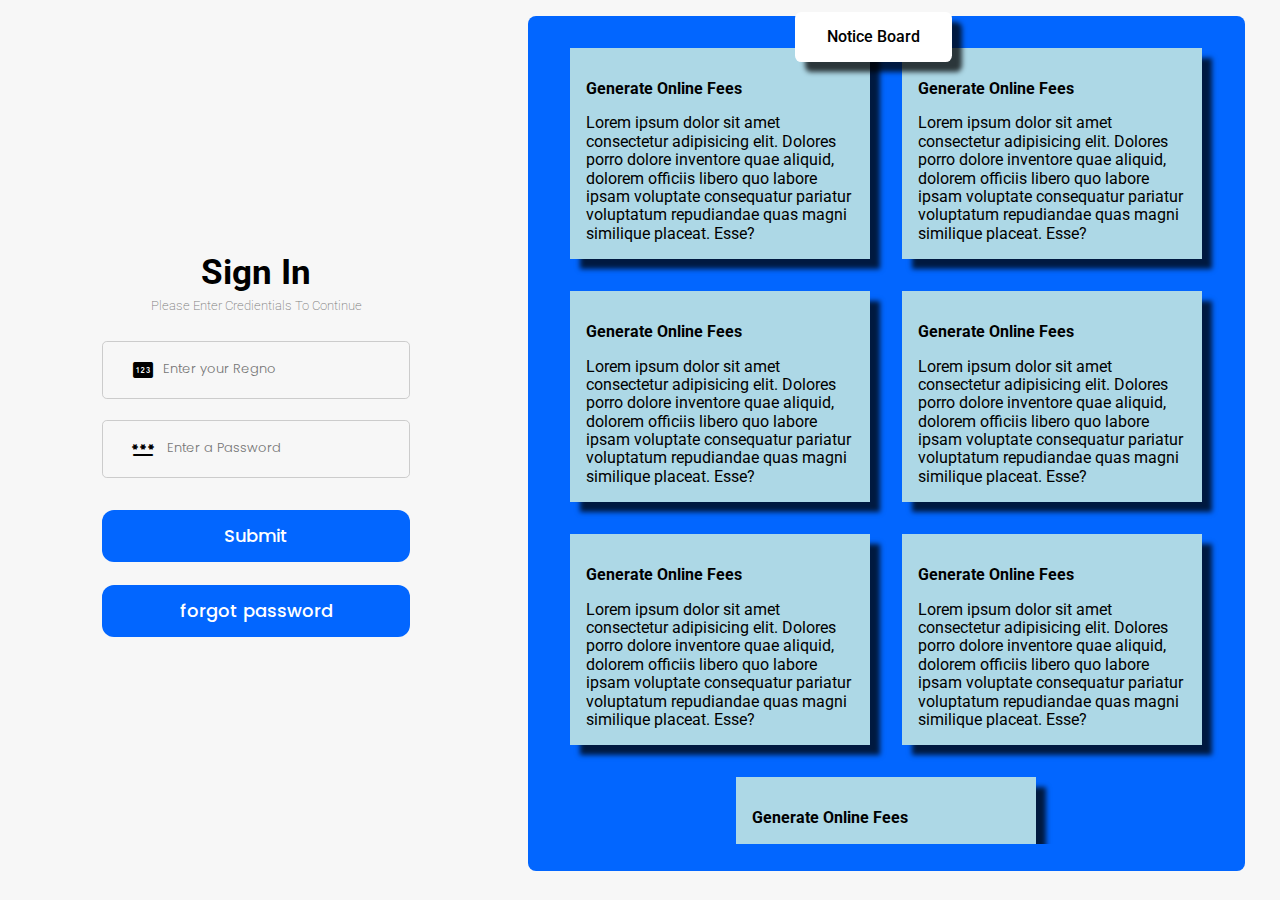
<file: index.html>
<!DOCTYPE html>
<html lang="en">

<head>
    <meta charset="UTF-8">
    <meta http-equiv="X-UA-Compatible" content="IE=edge">
    <meta name="viewport" content="width=device-width, initial-scale=1.0">
    <title>Login | SZABDESK</title>
    <link rel="stylesheet" href="https://cdnjs.cloudflare.com/ajax/libs/font-awesome/6.4.0/css/all.min.css"
    integrity="sha512-iecdLmaskl7CVkqkXNQ/ZH/XLlvWZOJyj7Yy7tcenmpD1ypASozpmT/E0iPtmFIB46ZmdtAc9eNBvH0H/ZpiBw=="
    crossorigin="anonymous" referrerpolicy="no-referrer" />
    <link href="https://fonts.googleapis.com/css2?family=Material+Icons+Round" rel="stylesheet" />
    <link rel="stylesheet" href="./src/css/index.css">
</head>

<body>


    <div class="main flex">
        <!-- LEFT SIDEBAR WITH FORM -->
        <div class="side side-form center">
            <!-- HEADER -->
            <div class="center w100">
                <h3 class="heading">Sign In</h3>
                <p class="subheading">Please Enter Credientials To Continue</p>
            </div>
            <!-- FORM -->
            <div class="w100 side-form-form center">
                <form action="index.html" enctype="multipart/form-data" method="post" class="form">
                   <div class="form-input w100 flex">
                       <span class="material-icons-round icon-size" style="max-width: 20px;"> pin_outline </span>
                       <input type="number" name="regno" id="regno" placeholder="Enter your Regno" required>
                    </div>
                    <div class="form-input w100 flex">
                        <span class="material-icons-round icon-size"> password </span>
                        <input type="password" name="password" id="password" placeholder="Enter a Password " required>
                    </div>
                    <div class="error-msg" id="error_msg">      
                    </div>
                    <a href="#" id="login_link"><button class="btn" id="login_button">Submit</button></a>      
                    <button class="btn">forgot password</button>     
                </form>
                <i class="down-arrow fa-solid fa-angle-down fa-2x"></i>
            </div> 

        </div>
        <!-- SIDEBAR IMAGE -->
        <div class="side side-image">
                <h2 class="notice-title">Notice Board</h2>
                <div class="notice-list">
                    <div class="notice-card">
                        <h3 class="notice-card-title">Generate Online Fees</h3>
                        <p>
                            Lorem ipsum dolor sit amet consectetur adipisicing elit. Dolores porro dolore inventore quae aliquid, dolorem officiis libero quo labore ipsam voluptate consequatur pariatur voluptatum repudiandae quas magni similique placeat. Esse?
                        </p>
                    </div>
                    <div class="notice-card">
                        <h3 class="notice-card-title">Generate Online Fees</h3>
                        <p>
                            Lorem ipsum dolor sit amet consectetur adipisicing elit. Dolores porro dolore inventore quae aliquid, dolorem officiis libero quo labore ipsam voluptate consequatur pariatur voluptatum repudiandae quas magni similique placeat. Esse?
                        </p>
                    </div>
                    <div class="notice-card">
                        <h3 class="notice-card-title">Generate Online Fees</h3>
                        <p>
                            Lorem ipsum dolor sit amet consectetur adipisicing elit. Dolores porro dolore inventore quae aliquid, dolorem officiis libero quo labore ipsam voluptate consequatur pariatur voluptatum repudiandae quas magni similique placeat. Esse?
                        </p>
                    </div>
                    <div class="notice-card">
                        <h3 class="notice-card-title">Generate Online Fees</h3>
                        <p>
                            Lorem ipsum dolor sit amet consectetur adipisicing elit. Dolores porro dolore inventore quae aliquid, dolorem officiis libero quo labore ipsam voluptate consequatur pariatur voluptatum repudiandae quas magni similique placeat. Esse?
                        </p>
                    </div>
                    <div class="notice-card">
                        <h3 class="notice-card-title">Generate Online Fees</h3>
                        <p>
                            Lorem ipsum dolor sit amet consectetur adipisicing elit. Dolores porro dolore inventore quae aliquid, dolorem officiis libero quo labore ipsam voluptate consequatur pariatur voluptatum repudiandae quas magni similique placeat. Esse?
                        </p>
                    </div>
                     <div class="notice-card">
                        <h3 class="notice-card-title">Generate Online Fees</h3>
                        <p>
                            Lorem ipsum dolor sit amet consectetur adipisicing elit. Dolores porro dolore inventore quae aliquid, dolorem officiis libero quo labore ipsam voluptate consequatur pariatur voluptatum repudiandae quas magni similique placeat. Esse?
                        </p>
                    </div>
                    <div class="notice-card">
                        <h3 class="notice-card-title">Generate Online Fees</h3>
                        <p>
                            Lorem ipsum dolor sit amet consectetur adipisicing elit. Dolores porro dolore inventore quae aliquid, dolorem officiis libero quo labore ipsam voluptate consequatur pariatur voluptatum repudiandae quas magni similique placeat. Esse?
                        </p>
                    </div>
                </div>
        </div>
    </div>


</body>
<script>
    var regno_field=document.getElementById("regno");
    var password_field=document.getElementById("password");
    var error=document.getElementById("error_msg");
    var login=document.getElementById("login_button");
    regno_regex= /^\d{7,}$/;
    var password_regex=/^(?=.*[A-Z])(?=.*[0-9])(?=.*[!@#$%^&*()_+=\[{\]}\|:;\"'<,>.?/])(?!.*\s).{8,}$/;
    login.addEventListener("click", function(){
        
        event.preventDefault();
        error.innerHTML="<p></p>";
        if((regno_field.value.trim()=="") || (password_field.value.trim()=="")){
            error.innerHTML="<p>*Fields cannot be left empty</p>";
        }else{
            if(!regno_regex.test(regno_field.value.trim())){
                error.innerHTML="<p>*Registeration number should contain at least 7 numbers</p>";
            }
            if(!password_regex.test(password_field.value.trim())){
                error.innerHTML +="<p>*Password should have atleast 8 characters. One capital letter, one number and one special character is must</p>";
            }
            if((regno_field.value.trim()=="2012390") && (password_field.value.trim()=="Aeiou.123")){
                window.location.href = "../Zabdesk-UI-Design-Project/home/index.html";

           }
        }
    });
</script>

</html>
</file>
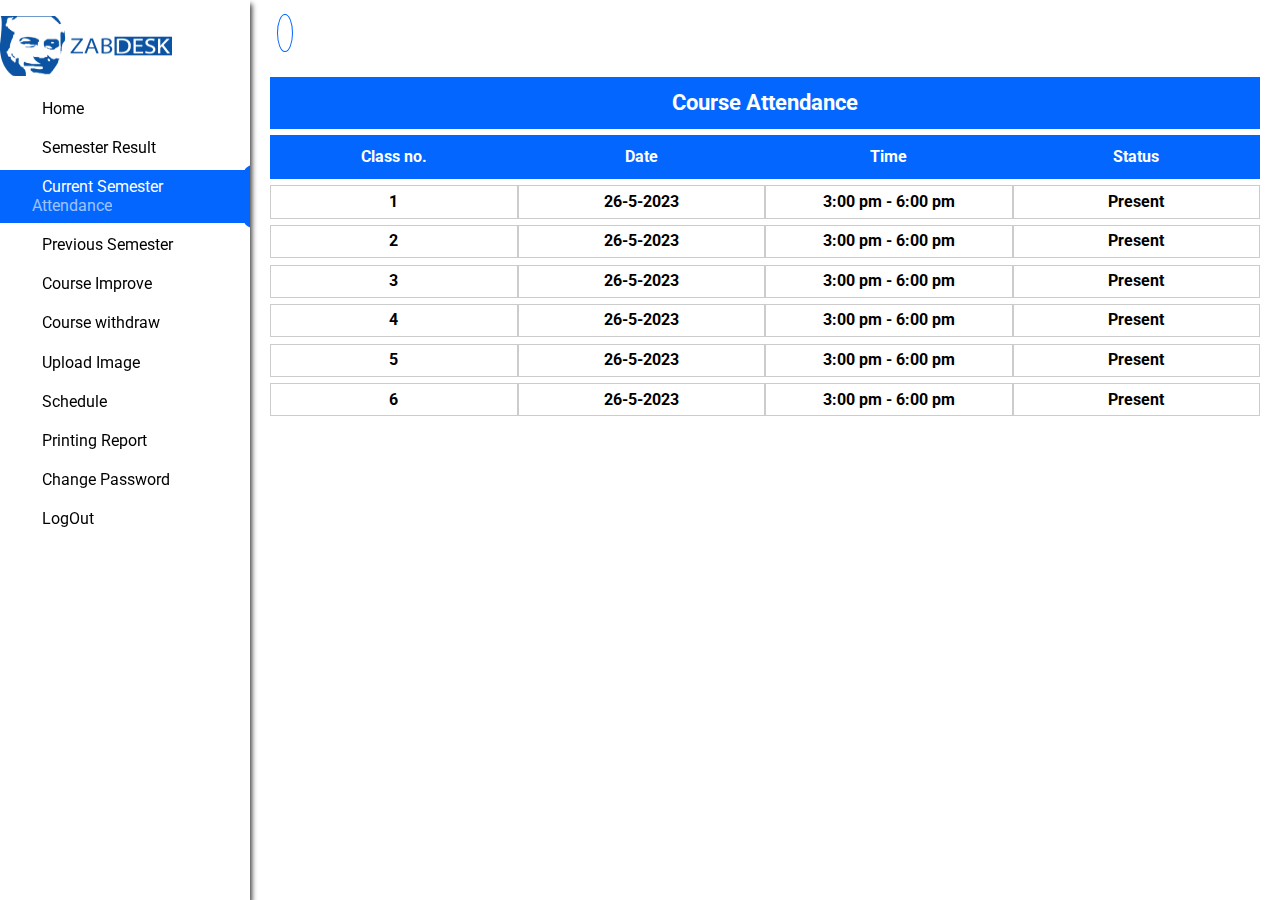
<file: Attendance/index.html>
<!DOCTYPE html>
<html lang="en">

<head>
    <meta charset="UTF-8">
    <meta http-equiv="X-UA-Compatible" content="IE=edge">
    <meta name="viewport" content="width=device-width, initial-scale=1.0">
    <title>Home | SZABDESK</title>
    <link rel="stylesheet" href="https://cdnjs.cloudflare.com/ajax/libs/font-awesome/6.4.0/css/all.min.css"
        integrity="sha512-iecdLmaskl7CVkqkXNQ/ZH/XLlvWZOJyj7Yy7tcenmpD1ypASozpmT/E0iPtmFIB46ZmdtAc9eNBvH0H/ZpiBw=="
        crossorigin="anonymous" referrerpolicy="no-referrer" />
        <link rel="stylesheet" href="../src/css/default.css">
        <link rel="stylesheet" href="../src/css/sidebar.css">
        <link rel="stylesheet" href="../src/css/attendance.css">
</head>

<body>
    <div id="mySidenav" class="sidenav">
        <div class="top">
           <img src="../src/images/logofull.png" alt="">
            <span class="closebtn" onclick="closeNav()">&times;</span>
        </div>
        <a href="../home/index.html" >
            <i class="fa-sharp fa-solid fa-house-chimney"></i>
            Home
        </a>
        <a href="../semesterResult/index.html"><i class="fa-solid fa-book-open-reader"></i>Semester Result</a>
        <a href="../currentSemester/index.html" class="active"><i class="fa-solid fa-book-open"></i>Current Semester <span style="align-items: center; opacity: 60%;">Attendance</span></a>
        <a href="../previousSemester/index.html"><i class="fa-solid fa-square-poll-horizontal"></i>Previous Semester</a>
        <a href="../courseImprovement/index.html"><i class="fa-solid fa-book"></i>Course Improve</a>
        <a href="../courseWithDraw/index.html" ><i class="fa-solid fa-graduation-cap"></i>Course withdraw</a>
        <a href="../uploadImage/index.html"><i class="fa-solid fa-image"></i>Upload Image</a>
        <a href="../schedule/index.html"><i class="fa-solid fa-calendar-days"></i>Schedule</a>
        <a href="../printingReport/index.html"><i class="fa-solid fa-file"></i>Printing Report</a>
        <a href="../changePassword/index.html"><i class="fa-solid fa-key"></i>Change Password</a>
        <a href="../index.html"><i class="fa-solid fa-right-from-bracket"></i>LogOut</a>
    </div>

    <span class="open-menu" onclick="openNav()">&#8801;</span>

    <!-- Add all page content inside this div if you want the side nav to push page content to the right (not used if you only want the sidenav to sit on top of the page -->
    <div id="main">
        <a href="../currentSemester/index.html"><i class="fa-sharp fa-solid fa-arrow-left"></i></a>
        <div class="flex column">
            <!-- FALL 2022 RESULT -->
            <div class="header flex content-center">
                <h2>Course Attendance</h2>
            </div>
            <div class="flex row">
                <div class="header-table">
                    <h3>Class no.</h3>
                </div>
                <div class="header-table">
                    <h3>Date</h3>
                </div>
                <div class="header-table">
                    <h3>Time</h3>
                </div>
                <div class="header-table">
                    <h3>Status</h3>
                </div>    
            </div>
            <div class="flex row wrap">
                <div class="table-data">
                    <h4>1</h4>
                </div>
                <div class="table-data">
                    <h4>26-5-2023</h4>
                </div>
                <div class="table-data">
                    <h4>3:00 pm - 6:00 pm</h4>
                </div>
                <div class="table-data">
                    <h4>Present</h4>
                </div>
            </div>
            <div class="flex row wrap">
                <div class="table-data">
                    <h4>2</h4>
                </div>
                <div class="table-data">
                    <h4>26-5-2023</h4>
                </div>
                <div class="table-data">
                    <h4>3:00 pm - 6:00 pm</h4>
                </div>
                <div class="table-data">
                    <h4>Present</h4>
                </div>
            </div>
            <div class="flex row wrap">
                <div class="table-data">
                    <h4>3</h4>
                </div>
                <div class="table-data">
                    <h4>26-5-2023</h4>
                </div>
                <div class="table-data">
                    <h4>3:00 pm - 6:00 pm</h4>
                </div>
                <div class="table-data">
                    <h4>Present</h4>
                </div>
            </div>
            <div class="flex row wrap">
                <div class="table-data">
                    <h4>4</h4>
                </div>
                <div class="table-data">
                    <h4>26-5-2023</h4>
                </div>
                <div class="table-data">
                    <h4>3:00 pm - 6:00 pm</h4>
                </div>
                <div class="table-data">
                    <h4>Present</h4>
                </div>
            </div>
            <div class="flex row wrap">
                <div class="table-data">
                    <h4>5</h4>
                </div>
                <div class="table-data">
                    <h4>26-5-2023</h4>
                </div>
                <div class="table-data">
                    <h4>3:00 pm - 6:00 pm</h4>
                </div>
                <div class="table-data">
                    <h4>Present</h4>
                </div>
            </div>
            <div class="flex row wrap">
                <div class="table-data">
                    <h4>6</h4>
                </div>
                <div class="table-data">
                    <h4>26-5-2023</h4>
                </div>
                <div class="table-data">
                    <h4>3:00 pm - 6:00 pm</h4>
                </div>
                <div class="table-data">
                    <h4>Present</h4>
                </div>
            </div>
        </div> 
    </div>

   <script src="../src/js/nav.js"></script>
   <script src="../src/js/progressbar.js"></script>
</body>

</html>
</file>
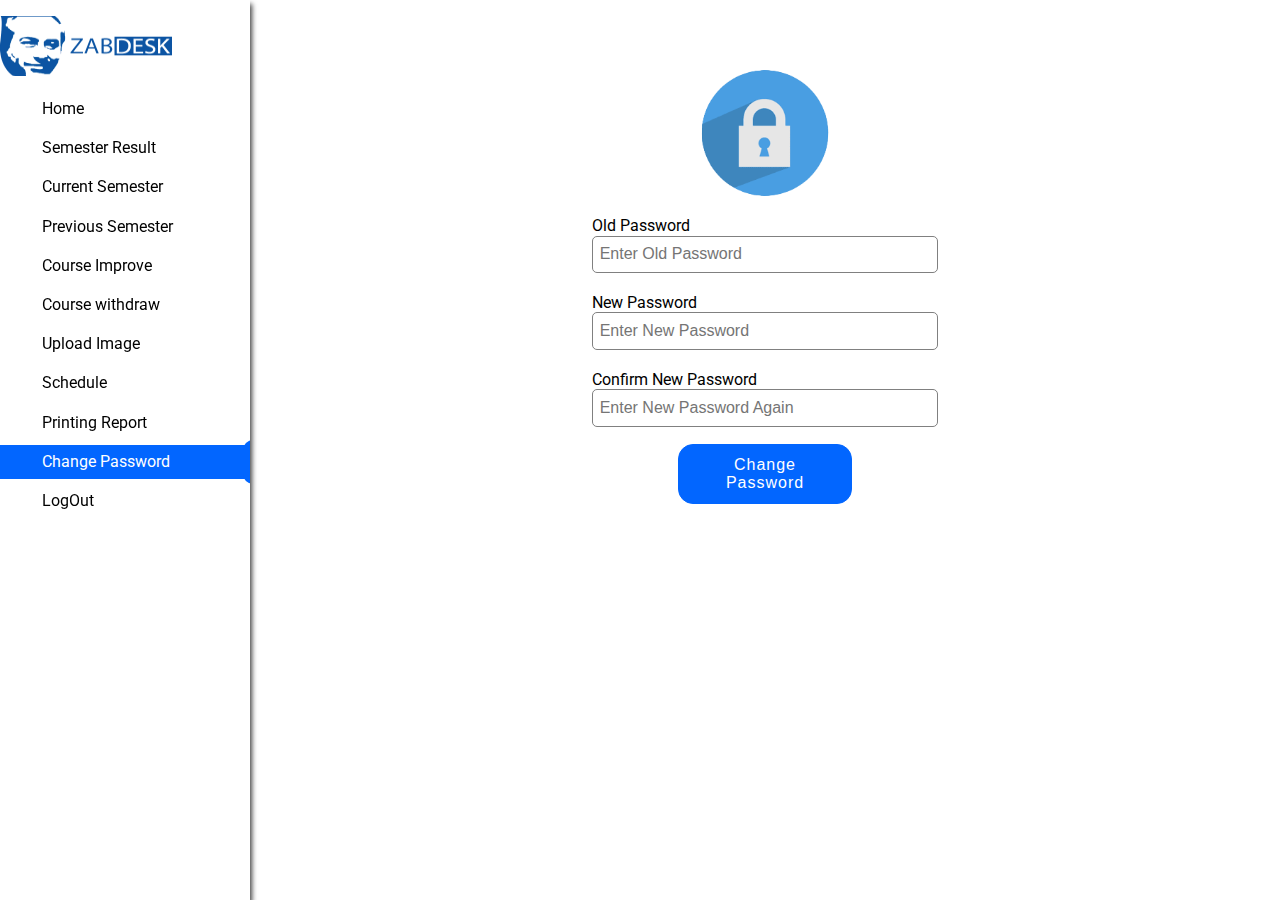
<file: changePassword/index.html>
<!DOCTYPE html>
<html lang="en">

<head>
    <meta charset="UTF-8">
    <meta http-equiv="X-UA-Compatible" content="IE=edge">
    <meta name="viewport" content="width=device-width, initial-scale=1.0">
    <title>Change Password | SZABDESK</title>
    <link rel="stylesheet" href="https://cdnjs.cloudflare.com/ajax/libs/font-awesome/6.4.0/css/all.min.css"
        integrity="sha512-iecdLmaskl7CVkqkXNQ/ZH/XLlvWZOJyj7Yy7tcenmpD1ypASozpmT/E0iPtmFIB46ZmdtAc9eNBvH0H/ZpiBw=="
        crossorigin="anonymous" referrerpolicy="no-referrer" />
        <link rel="stylesheet" href="../src/css/default.css">
        <link rel="stylesheet" href="../src/css/sidebar.css">
        <link rel="stylesheet" href="../src/css/changePassword.css">
</head>

<body>
    <div id="mySidenav" class="sidenav">
        <div class="top">
           <img src="../src/images/logofull.png" alt="">
            <span class="closebtn" onclick="closeNav()">&times;</span>
        </div>
        <a href="../home/index.html" >
            <i class="fa-sharp fa-solid fa-house-chimney"></i>
            Home
        </a>
        <a href="../semesterResult/index.html" ><i class="fa-solid fa-book-open-reader"></i>Semester Result</a>
        <a href="../currentSemester/index.html"><i class="fa-solid fa-book-open"></i>Current Semester</a>
        <a href="../previousSemester/index.html"><i class="fa-solid fa-square-poll-horizontal"></i>Previous Semester</a>
        <a href="../courseImprovement/index.html"><i class="fa-solid fa-book"></i>Course Improve</a>
        <a href="../courseWithDraw/index.html"><i class="fa-solid fa-graduation-cap"></i>Course withdraw</a>
        <a href="../uploadImage/index.html"><i class="fa-solid fa-image"></i>Upload Image</a>
        <a href="../schedule/index.html"><i class="fa-solid fa-calendar-days"></i>Schedule</a>
        <a href="../printingReport/index.html"><i class="fa-solid fa-file"></i>Printing Report</a>
        <a href="../changePassword/index.html" class="active"><i class="fa-solid fa-key"></i>Change Password</a>
        <a href="../index.html"><i class="fa-solid fa-right-from-bracket"></i>LogOut</a>
    </div>

    <span class="open-menu" onclick="openNav()">&#8801;</span>

    <!-- Add all page content inside this div if you want the side nav to push page content to the right (not used if you only want the sidenav to sit on top of the page -->
    <div id="main">
        <div class="change-password flex column items-center">
            <img src="../src/images/password.png" alt="" style="width: 200px;">
            <div class="input_password flex column items-center">
                <p class="flex" style="align-items: flex-start;">Old Password</p>
                <input type="password"  name="" id="pages" placeholder="Enter Old Password" required>
             </div>
             <div class="input_password flex column items-center">
                <p class="flex" style="align-items: flex-start;">New Password</p>
                <input type="password"  name="" id="pages" placeholder="Enter New Password" required>
             </div>
             <div class="input_password flex column items-center">
                <p class="flex" style="align-items: flex-start;">Confirm New Password</p>
                <input type="password"  name="" id="pages" placeholder="Enter New Password Again" required>
             </div>  
             <button class="confirm-button">Change Password</button>    
        </div>   
   </div>

   <script src="../src/js/nav.js"></script>
   <script src="../src/js/progressbar.js"></script>
</body>

</html>
</file>
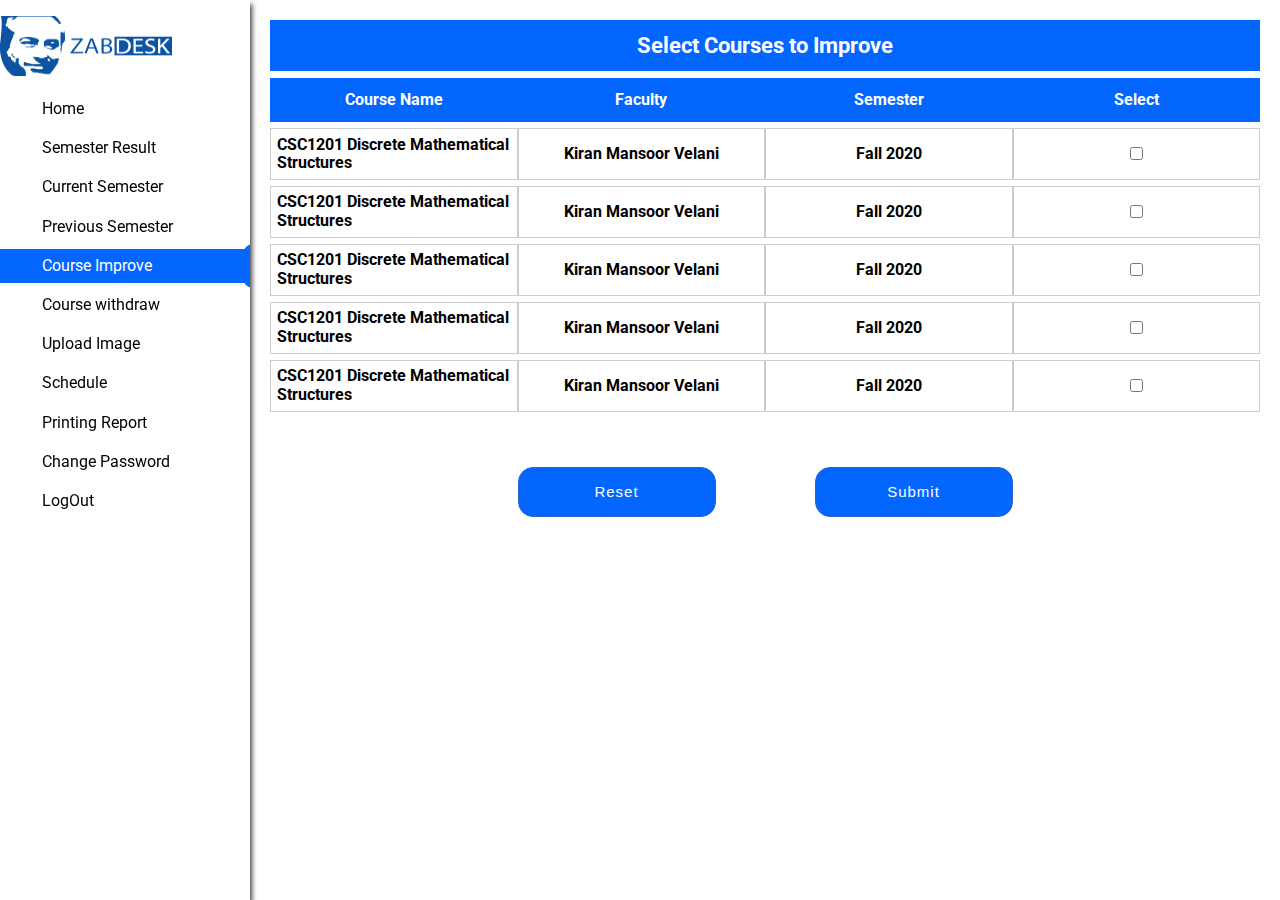
<file: courseImprovement/index.html>
<!DOCTYPE html>
<html lang="en">

<head>
    <meta charset="UTF-8">
    <meta http-equiv="X-UA-Compatible" content="IE=edge">
    <meta name="viewport" content="width=device-width, initial-scale=1.0">
    <title>Course Improve | SZABDESK</title>
    <link rel="stylesheet" href="https://cdnjs.cloudflare.com/ajax/libs/font-awesome/6.4.0/css/all.min.css"
        integrity="sha512-iecdLmaskl7CVkqkXNQ/ZH/XLlvWZOJyj7Yy7tcenmpD1ypASozpmT/E0iPtmFIB46ZmdtAc9eNBvH0H/ZpiBw=="
        crossorigin="anonymous" referrerpolicy="no-referrer" />
        <link rel="stylesheet" href="../src/css/default.css">
        <link rel="stylesheet" href="../src/css/sidebar.css">
        <link rel="stylesheet" href="../src//css/courseImprovement.css">
</head>

<body>
    <div id="mySidenav" class="sidenav">
        <div class="top">
           <img src="../src/images/logofull.png" alt="">
            <span class="closebtn" onclick="closeNav()">&times;</span>
        </div>
        <a href="../home/index.html" >
            <i class="fa-sharp fa-solid fa-house-chimney"></i>
            Home
        </a>
        <a href="../semesterResult/index.html"><i class="fa-solid fa-book-open-reader"></i>Semester Result</a>
        <a href="../currentSemester/index.html"><i class="fa-solid fa-book-open"></i>Current Semester</a>
        <a href="../previousSemester/index.html"><i class="fa-solid fa-square-poll-horizontal"></i>Previous Semester</a>
        <a href="../courseImprovement/index.html" class="active"><i class="fa-solid fa-book"></i>Course Improve</a>
        <a href="../courseWithDraw/index.html"><i class="fa-solid fa-graduation-cap"></i>Course withdraw</a>
        <a href="../uploadImage/index.html"><i class="fa-solid fa-image"></i>Upload Image</a>
        <a href="../schedule/index.html"><i class="fa-solid fa-calendar-days"></i>Schedule</a>
        <a href="../printingReport/index.html"><i class="fa-solid fa-file"></i>Printing Report</a>
        <a href="../changePassword/index.html"><i class="fa-solid fa-key"></i>Change Password</a>
        <a href="../index.html"><i class="fa-solid fa-right-from-bracket"></i>LogOut</a>
    </div>

    <span class="open-menu" onclick="openNav()">&#8801;</span>

    <!-- Add all page content inside this div if you want the side nav to push page content to the right (not used if you only want the sidenav to sit on top of the page -->
    <div id="main">
        <div class="flex column">
            <!-- FALL 2022 RESULT -->
            <div class="header flex content-center">
                <h2>Select Courses to Improve</h2>
            </div>
            <div class="flex row">
                <div class="header-table">
                    <h3>Course Name</h3>
                </div>
                <div class="header-table">
                    <h3>Faculty</h3>
                </div>
                <div class="header-table">
                    <h3>Semester</h3>
                </div>
                <div class="header-table">
                    <h3>Select</h3>
                </div>    
            </div>
            <div class="flex row wrap">
                <div class="table-data">
                    <h4>CSC1201 Discrete Mathematical Structures</h4>
                </div>
                <div class="table-data">
                    <h4>Kiran Mansoor Velani</h4>
                </div>
                <div class="table-data">
                    <h4>Fall 2020</h4>
                </div>
                <div class="table-data">
                    <input type="checkbox" name="" id="">
                </div>
            </div>
            <div class="flex row wrap">
                <div class="table-data">
                    <h4>CSC1201 Discrete Mathematical Structures</h4>
                </div>
                <div class="table-data">
                    <h4>Kiran Mansoor Velani</h4>
                </div>
                <div class="table-data">
                    <h4>Fall 2020</h4>
                </div>
                <div class="table-data">
                    <input type="checkbox" name="" id="">
                </div>
            </div>
            <div class="flex row wrap">
                <div class="table-data">
                    <h4>CSC1201 Discrete Mathematical Structures</h4>
                </div>
                <div class="table-data">
                    <h4>Kiran Mansoor Velani</h4>
                </div>
                <div class="table-data">
                    <h4>Fall 2020</h4>
                </div>
                <div class="table-data">
                    <input type="checkbox" name="" id="">
                </div>
            </div>
            <div class="flex row wrap">
                <div class="table-data">
                    <h4>CSC1201 Discrete Mathematical Structures</h4>
                </div>
                <div class="table-data">
                    <h4>Kiran Mansoor Velani</h4>
                </div>
                <div class="table-data">
                    <h4>Fall 2020</h4>
                </div>
                <div class="table-data">
                    <input type="checkbox" name="" id="">
                </div>
            </div>
            <div class="flex row wrap">
                <div class="table-data">
                    <h4>CSC1201 Discrete Mathematical Structures</h4>
                </div>
                <div class="table-data">
                    <h4>Kiran Mansoor Velani</h4>
                </div>
                <div class="table-data">
                    <h4>Fall 2020</h4>
                </div>
                <div class="table-data">
                    <input type="checkbox" name="" id="">
                </div>
            </div>
        </div>
        <div class="buttons flex row content-center items-center">
            <button>Reset</button>
            <button>Submit</button>
         </div>  
    </div>

   <script src="../src/js/nav.js"></script>
   <script src="../src/js/progressbar.js"></script>
</body>

</html>
</file>
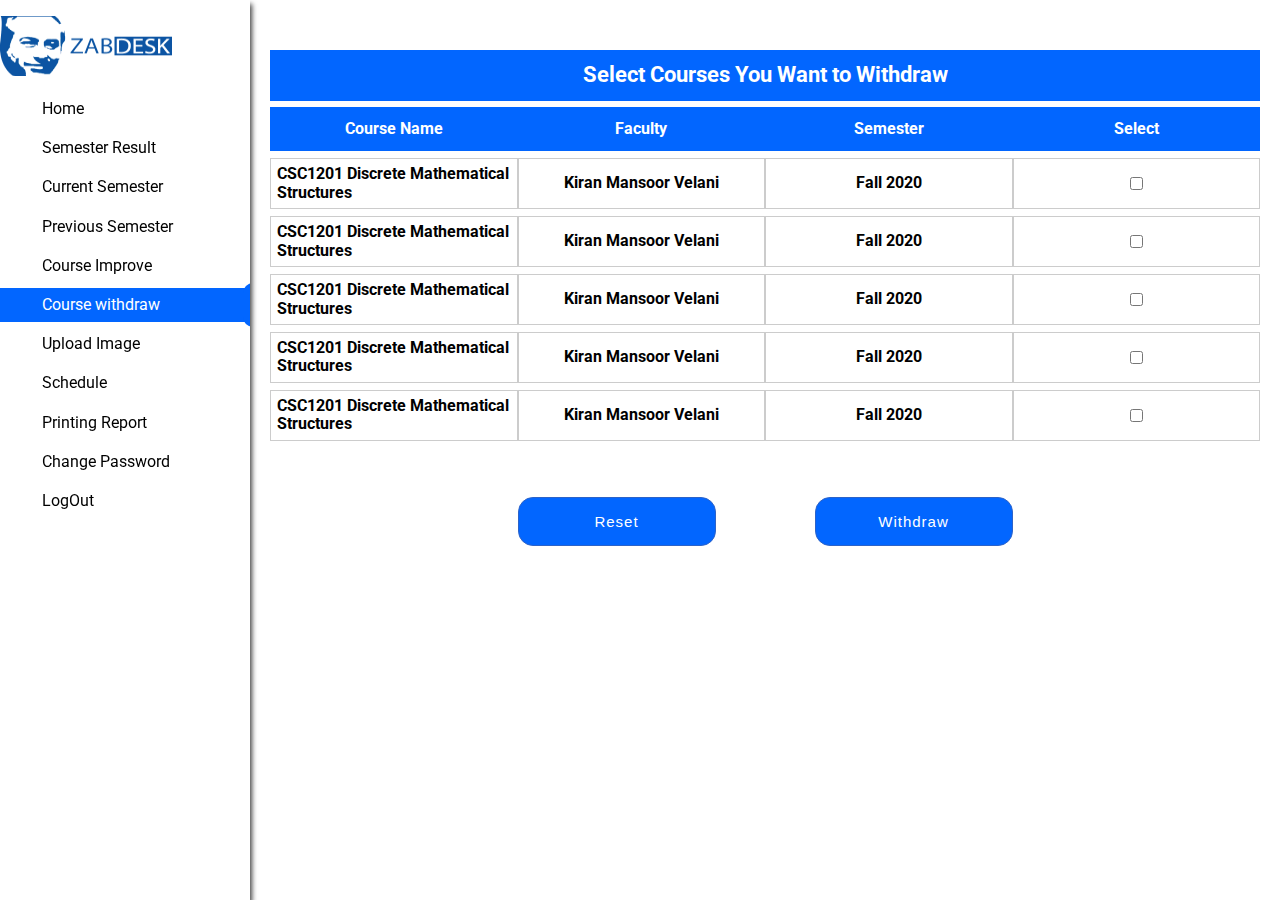
<file: courseWithDraw/index.html>
<!DOCTYPE html>
<html lang="en">

<head>
    <meta charset="UTF-8">
    <meta http-equiv="X-UA-Compatible" content="IE=edge">
    <meta name="viewport" content="width=device-width, initial-scale=1.0">
    <title>Course Withdraw | SZABDESK</title>
    <link rel="stylesheet" href="https://cdnjs.cloudflare.com/ajax/libs/font-awesome/6.4.0/css/all.min.css"
        integrity="sha512-iecdLmaskl7CVkqkXNQ/ZH/XLlvWZOJyj7Yy7tcenmpD1ypASozpmT/E0iPtmFIB46ZmdtAc9eNBvH0H/ZpiBw=="
        crossorigin="anonymous" referrerpolicy="no-referrer" />
        <link rel="stylesheet" href="../src/css/default.css">
        <link rel="stylesheet" href="../src/css/sidebar.css">
        <link rel="stylesheet" href="../src/css/courseWithdraw.css">
</head>

<body>
    <div id="mySidenav" class="sidenav">
        <div class="top">
           <img src="../src/images/logofull.png" alt="">
            <span class="closebtn" onclick="closeNav()">&times;</span>
        </div>
        <a href="../home/index.html" >
            <i class="fa-sharp fa-solid fa-house-chimney"></i>
            Home
        </a>
        <a href="../semesterResult/index.html"><i class="fa-solid fa-book-open-reader"></i>Semester Result</a>
        <a href="../currentSemester/index.html"><i class="fa-solid fa-book-open"></i>Current Semester</a>
        <a href="../previousSemester/index.html"><i class="fa-solid fa-square-poll-horizontal"></i>Previous Semester</a>
        <a href="../courseImprovement/index.html"><i class="fa-solid fa-book"></i>Course Improve</a>
        <a href="../courseWithDraw/index.html" class="active"><i class="fa-solid fa-graduation-cap"></i>Course withdraw</a>
        <a href="../uploadImage/index.html"><i class="fa-solid fa-image"></i>Upload Image</a>
        <a href="../schedule/index.html"><i class="fa-solid fa-calendar-days"></i>Schedule</a>
        <a href="../printingReport/index.html"><i class="fa-solid fa-file"></i>Printing Report</a>
        <a href="../changePassword/index.html"><i class="fa-solid fa-key"></i>Change Password</a>
        <a href="../index.html"><i class="fa-solid fa-right-from-bracket"></i>LogOut</a>
    </div>

    <span class="open-menu" onclick="openNav()">&#8801;</span>

    <!-- Add all page content inside this div if you want the side nav to push page content to the right (not used if you only want the sidenav to sit on top of the page -->
    <div id="main">
        <div class="flex column">
            <!-- FALL 2022 RESULT -->
            <div class="header flex content-center">
                <h2>Select Courses You Want to Withdraw</h2>
            </div>
            <div class="flex row">
                <div class="header-table">
                    <h3>Course Name</h3>
                </div>
                <div class="header-table">
                    <h3>Faculty</h3>
                </div>
                <div class="header-table">
                    <h3>Semester</h3>
                </div>
                <div class="header-table">
                    <h3>Select</h3>
                </div>    
            </div>
            <div class="flex row wrap">
                <div class="table-data">
                    <h4>CSC1201 Discrete Mathematical Structures</h4>
                </div>
                <div class="table-data">
                    <h4>Kiran Mansoor Velani</h4>
                </div>
                <div class="table-data">
                    <h4>Fall 2020</h4>
                </div>
                <div class="table-data">
                    <input type="checkbox" name="" id="">
                </div>
            </div>
            <div class="flex row wrap">
                <div class="table-data">
                    <h4>CSC1201 Discrete Mathematical Structures</h4>
                </div>
                <div class="table-data">
                    <h4>Kiran Mansoor Velani</h4>
                </div>
                <div class="table-data">
                    <h4>Fall 2020</h4>
                </div>
                <div class="table-data">
                    <input type="checkbox" name="" id="">
                </div>
            </div>
            <div class="flex row wrap">
                <div class="table-data">
                    <h4>CSC1201 Discrete Mathematical Structures</h4>
                </div>
                <div class="table-data">
                    <h4>Kiran Mansoor Velani</h4>
                </div>
                <div class="table-data">
                    <h4>Fall 2020</h4>
                </div>
                <div class="table-data">
                    <input type="checkbox" name="" id="">
                </div>
            </div>
            <div class="flex row wrap">
                <div class="table-data">
                    <h4>CSC1201 Discrete Mathematical Structures</h4>
                </div>
                <div class="table-data">
                    <h4>Kiran Mansoor Velani</h4>
                </div>
                <div class="table-data">
                    <h4>Fall 2020</h4>
                </div>
                <div class="table-data">
                    <input type="checkbox" name="" id="">
                </div>
            </div>
            <div class="flex row wrap">
                <div class="table-data">
                    <h4>CSC1201 Discrete Mathematical Structures</h4>
                </div>
                <div class="table-data">
                    <h4>Kiran Mansoor Velani</h4>
                </div>
                <div class="table-data">
                    <h4>Fall 2020</h4>
                </div>
                <div class="table-data">
                    <input type="checkbox" name="" id="">
                </div>
            </div>
        </div>
        <div class="buttons flex row content-center items-center">
            <button>Reset</button>
            <button>Withdraw</button>
         </div>  
    </div>

   <script src="../src/js/nav.js"></script>
   <script src="../src/js/progressbar.js"></script>
</body>

</html>
</file>
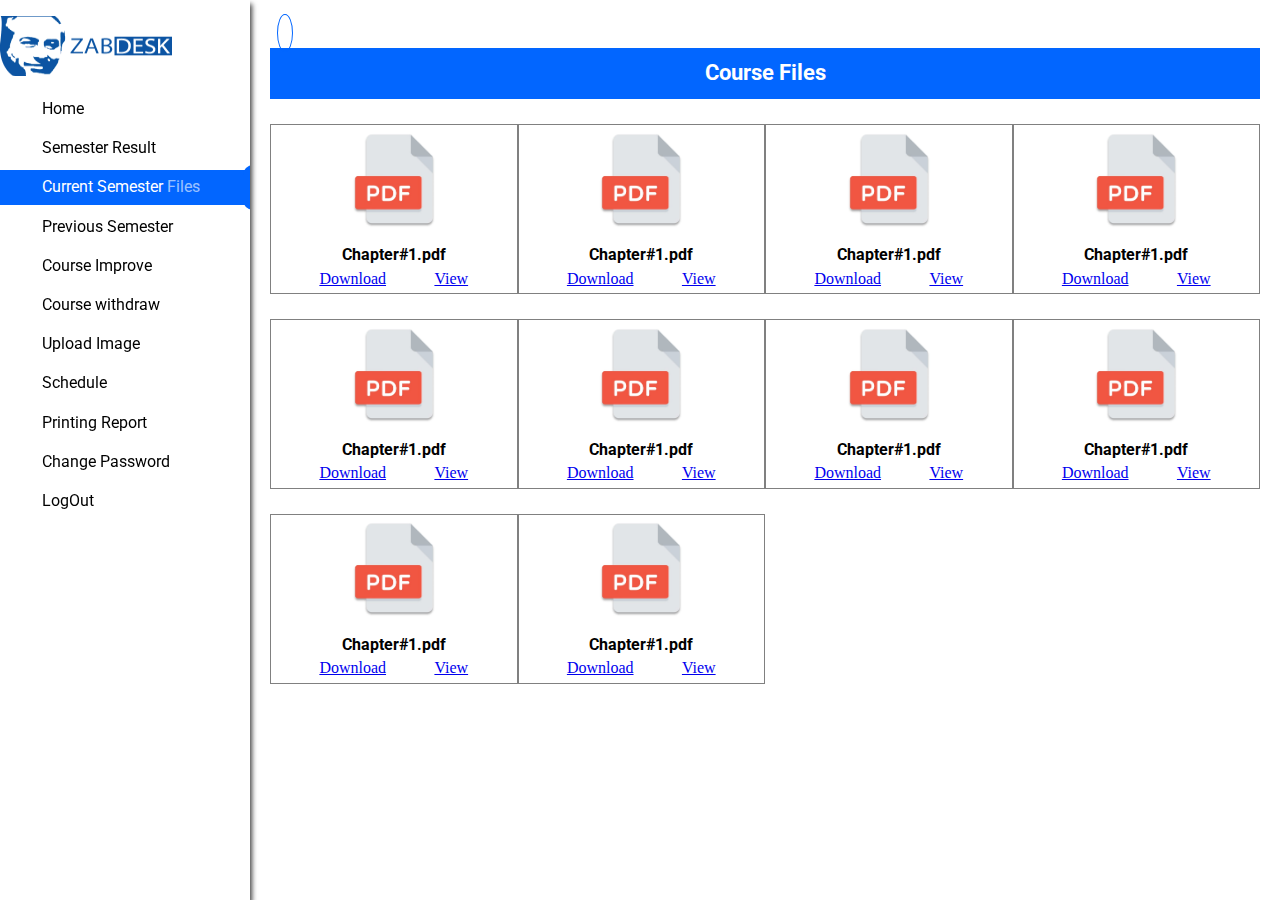
<file: files/index.html>
<!DOCTYPE html>
<html lang="en">

<head>
    <meta charset="UTF-8">
    <meta http-equiv="X-UA-Compatible" content="IE=edge">
    <meta name="viewport" content="width=device-width, initial-scale=1.0">
    <title>Home | SZABDESK</title>
    <link rel="stylesheet" href="https://cdnjs.cloudflare.com/ajax/libs/font-awesome/6.4.0/css/all.min.css"
        integrity="sha512-iecdLmaskl7CVkqkXNQ/ZH/XLlvWZOJyj7Yy7tcenmpD1ypASozpmT/E0iPtmFIB46ZmdtAc9eNBvH0H/ZpiBw=="
        crossorigin="anonymous" referrerpolicy="no-referrer" />
        <link rel="stylesheet" href="../src/css/default.css">
        <link rel="stylesheet" href="../src/css/sidebar.css">
        <link rel="stylesheet" href="../src/css/files.css">
</head>

<body>
    <div id="mySidenav" class="sidenav">
        <div class="top">
           <img src="../src/images/logofull.png" alt="">
            <span class="closebtn" onclick="closeNav()">&times;</span>
        </div>
        <a href="../home/index.html" >
            <i class="fa-sharp fa-solid fa-house-chimney"></i>
            Home
        </a>
        <a href="../semesterResult/index.html"><i class="fa-solid fa-book-open-reader"></i>Semester Result</a>
        <a href="../currentSemester/index.html" class="active"><i class="fa-solid fa-book-open"></i>Current Semester <span style="align-items: center; opacity: 60%;">Files</span></a>
        <a href="../previousSemester/index.html"><i class="fa-solid fa-square-poll-horizontal"></i>Previous Semester</a>
        <a href="../courseImprovement/index.html"><i class="fa-solid fa-book"></i>Course Improve</a>
        <a href="../courseWithDraw/index.html" ><i class="fa-solid fa-graduation-cap"></i>Course withdraw</a>
        <a href="../uploadImage/index.html"><i class="fa-solid fa-image"></i>Upload Image</a>
        <a href="../schedule/index.html"><i class="fa-solid fa-calendar-days"></i>Schedule</a>
        <a href="../printingReport/index.html"><i class="fa-solid fa-file"></i>Printing Report</a>
        <a href="../changePassword/index.html"><i class="fa-solid fa-key"></i>Change Password</a>
        <a href="../index.html"><i class="fa-solid fa-right-from-bracket"></i>LogOut</a>
    </div>

    <span class="open-menu" onclick="openNav()">&#8801;</span>

    <!-- Add all page content inside this div if you want the side nav to push page content to the right (not used if you only want the sidenav to sit on top of the page -->
    <div id="main">
        <div class="back-button">
            <a href="../currentSemester/index.html"><i class="fa-sharp fa-solid fa-arrow-left"></i></a>
        </div>
        <div class="header">
            <h2>Course Files</h2>
        </div>
        <div class="files">
            <div class="files-card">
                <img src="../src/images/pdf_logo.jpg" alt="" width="150px">
                <h3>Chapter#1.pdf</h3>
                <div class="link flex content-evenly">
                    <a href="#">Download</a>
                    <a href="#">View</a>
                </div>
            </div>
            <div class="files-card">
                <img src="../src/images/pdf_logo.jpg" alt="" width="150px">
                <h3>Chapter#1.pdf</h3>
                <div class="link flex content-evenly">
                    <a href="#">Download</a>
                    <a href="#">View</a>
                </div>
            </div>
            <div class="files-card">
                <img src="../src/images/pdf_logo.jpg" alt="" width="150px">
                <h3>Chapter#1.pdf</h3>
                <div class="link flex content-evenly">
                    <a href="#">Download</a>
                    <a href="#">View</a>
                </div>
            </div>
            <div class="files-card">
                <img src="../src/images/pdf_logo.jpg" alt="" width="150px">
                <h3>Chapter#1.pdf</h3>
                <div class="link flex content-evenly">
                    <a href="#">Download</a>
                    <a href="#">View</a>
                </div>
            </div>
            <div class="files-card">
                <img src="../src/images/pdf_logo.jpg" alt="" width="150px">
                <h3>Chapter#1.pdf</h3>
                <div class="link flex content-evenly">
                    <a href="#">Download</a>
                    <a href="#">View</a>
                </div>
            </div>

            <div class="files-card">
                <img src="../src/images/pdf_logo.jpg" alt="" width="150px">
                <h3>Chapter#1.pdf</h3>
                <div class="link flex content-evenly">
                    <a href="#">Download</a>
                    <a href="#">View</a>
                </div>
            </div>
            <div class="files-card">
                <img src="../src/images/pdf_logo.jpg" alt="" width="150px">
                <h3>Chapter#1.pdf</h3>
                <div class="link flex content-evenly">
                    <a href="#">Download</a>
                    <a href="#">View</a>
                </div>
            </div>
            <div class="files-card">
                <img src="../src/images/pdf_logo.jpg" alt="" width="150px">
                <h3>Chapter#1.pdf</h3>
                <div class="link flex content-evenly">
                    <a href="#">Download</a>
                    <a href="#">View</a>
                </div>
            </div>
            <div class="files-card">
                <img src="../src/images/pdf_logo.jpg" alt="" width="150px">
                <h3>Chapter#1.pdf</h3>
                <div class="link flex content-evenly">
                    <a href="#">Download</a>
                    <a href="#">View</a>
                </div>
            </div>
            <div class="files-card">
                <img src="../src/images/pdf_logo.jpg" alt="" width="150px">
                <h3>Chapter#1.pdf</h3>
                <div class="link flex content-evenly">
                    <a href="#">Download</a>
                    <a href="#">View</a>
                </div>
            </div>


        </div>

    </div>

   <script src="../src/js/nav.js"></script>
   <script src="../src/js/progressbar.js"></script>
</body>

</html>
</file>
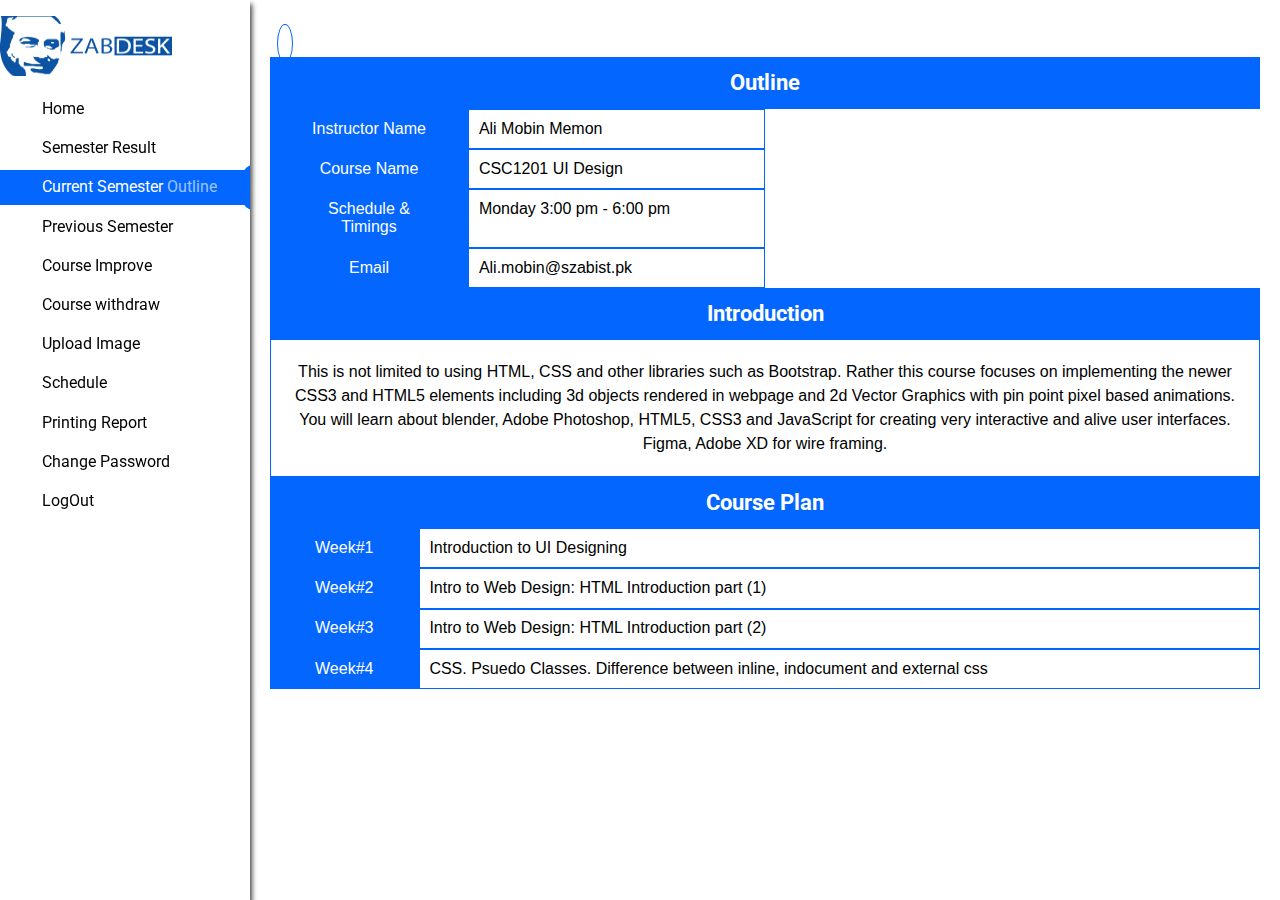
<file: outline/index.html>
<!DOCTYPE html>
<html lang="en">

<head>
    <meta charset="UTF-8">
    <meta http-equiv="X-UA-Compatible" content="IE=edge">
    <meta name="viewport" content="width=device-width, initial-scale=1.0">
    <title>Home | SZABDESK</title>
    <link rel="stylesheet" href="https://cdnjs.cloudflare.com/ajax/libs/font-awesome/6.4.0/css/all.min.css"
        integrity="sha512-iecdLmaskl7CVkqkXNQ/ZH/XLlvWZOJyj7Yy7tcenmpD1ypASozpmT/E0iPtmFIB46ZmdtAc9eNBvH0H/ZpiBw=="
        crossorigin="anonymous" referrerpolicy="no-referrer" />
        <link rel="stylesheet" href="../src/css/default.css">
        <link rel="stylesheet" href="../src/css/sidebar.css">
        <link rel="stylesheet" href="../src/css/outline.css">
</head>

<body>
    <div id="mySidenav" class="sidenav">
        <div class="top">
           <img src="../src/images/logofull.png" alt="">
            <span class="closebtn" onclick="closeNav()">&times;</span>
        </div>
        <a href="../home/index.html" >
            <i class="fa-sharp fa-solid fa-house-chimney"></i>
            Home
        </a>
        <a href="../semesterResult/index.html"><i class="fa-solid fa-book-open-reader"></i>Semester Result</a>
        <a href="../currentSemester/index.html"  class="active"><i class="fa-solid fa-book-open"></i>Current Semester <span style="align-items: center; opacity: 60%;">Outline</span></a>
        <a href="../previousSemester/index.html"><i class="fa-solid fa-square-poll-horizontal"></i>Previous Semester</a>
        <a href="../courseImprovement/index.html"><i class="fa-solid fa-book"></i>Course Improve</a>
        <a href="../courseWithDraw/index.html"><i class="fa-solid fa-graduation-cap"></i>Course withdraw</a>
        <a href="../uploadImage/index.html"><i class="fa-solid fa-image"></i>Upload Image</a>
        <a href="../schedule/index.html"><i class="fa-solid fa-calendar-days"></i>Schedule</a>
        <a href="../printingReport/index.html"><i class="fa-solid fa-file"></i>Printing Report</a>
        <a href="../changePassword/index.html"><i class="fa-solid fa-key"></i>Change Password</a>
        <a href="../index.html"><i class="fa-solid fa-right-from-bracket"></i>LogOut</a>
    </div>

    <span class="open-menu" onclick="openNav()">&#8801;</span>

    <!-- Add all page content inside this div if you want the side nav to push page content to the right (not used if you only want the sidenav to sit on top of the page -->
    <div id="main">
        <div class="course-details flex column">
            <a href="../currentSemester/index.html"><i class="fa-sharp fa-solid fa-arrow-left"></i></a>
            <div class="header">
                <h2>Outline</h2>
            </div>
            <div class="table-description flex row">
                <div class="description flex items-center content-center">
                    <p>Instructor Name</p>
                </div>
               <div class="description-details">
                   <p>Ali Mobin Memon</p>
               </div>
            </div>
            <div class="table-description flex row">
                <div class="description flex items-center content-center">
                    <p>Course Name</p>
                </div>
               <div class="description-details">
                   <p>CSC1201 UI Design</p>
               </div>
            </div>
            <div class="table-description flex row">
                <div class="description flex items-center content-center">
                    <p>Schedule & Timings</p>
                </div>
               <div class="description-details">
                   <p>Monday 3:00 pm - 6:00 pm</p>
               </div>
            </div>
            <div class="table-description flex row">
                <div class="description flex items-center content-center">
                    <p>Email</p>
                </div>
               <div class="description-details">
                   <p>Ali.mobin@szabist.pk</p>
               </div>
            </div>
            <div class="course-introduction">
                <div class="header">
                    <h2>Introduction</h2>
                </div>
                <p>This is not limited to using HTML, CSS and other libraries such as Bootstrap. Rather this course
                 focuses on implementing the newer CSS3 and HTML5 elements including 3d objects rendered in webpage 
                 and 2d Vector Graphics with pin point pixel based animations. You will learn about blender, Adobe Photoshop, HTML5, CSS3 
                 and JavaScript for creating very interactive and alive user interfaces. Figma, Adobe XD for wire framing.</p>
            </div>
            <div class="course-plan">
                <div class="header">
                    <h2>Course Plan</h2>
                </div>
                <div class="table-courseplan flex row">
                    <div class="course flex items-center content-center">
                        <p>Week#1</p>
                    </div>
                   <div class="courseplan-details">
                       <p>Introduction to UI Designing</p>
                   </div>
                </div>
                <div class="table-courseplan flex row">
                    <div class="course flex items-center content-center">
                        <p>Week#2</p>
                    </div>
                   <div class="courseplan-details">
                       <p>Intro to Web Design: HTML Introduction part (1)</p>
                   </div>
                </div>
                <div class="table-courseplan flex row">
                    <div class="course flex items-center content-center">
                        <p>Week#3</p>
                    </div>
                   <div class="courseplan-details">
                       <p>Intro to Web Design: HTML Introduction part (2)</p>
                   </div>
                </div>
                <div class="table-courseplan flex row">
                    <div class="course flex items-center content-center">
                        <p>Week#4</p>
                    </div>
                   <div class="courseplan-details">
                       <p>CSS. Psuedo Classes. Difference between inline, indocument and external css</p>
                   </div>
                </div>
            </div>
        </div>  
    </div>

   <script src="../src/js/nav.js"></script>
   <script src="../src/js/progressbar.js"></script>
</body>

</html>
</file>
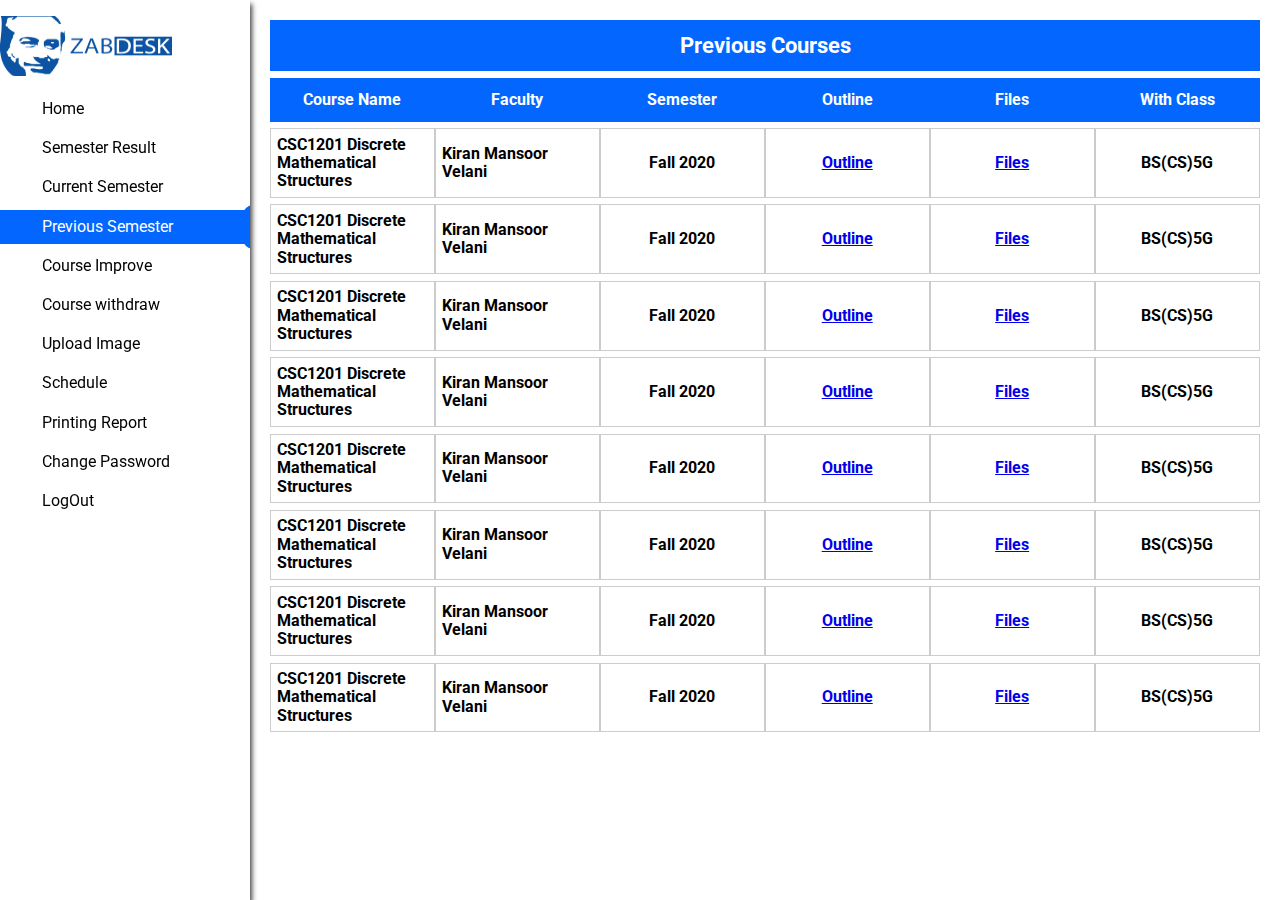
<file: previousSemester/index.html>
<!DOCTYPE html>
<html lang="en">

<head>
    <meta charset="UTF-8">
    <meta http-equiv="X-UA-Compatible" content="IE=edge">
    <meta name="viewport" content="width=device-width, initial-scale=1.0">
    <title>Previous Semester | SZABDESK</title>
    <link rel="stylesheet" href="https://cdnjs.cloudflare.com/ajax/libs/font-awesome/6.4.0/css/all.min.css"
        integrity="sha512-iecdLmaskl7CVkqkXNQ/ZH/XLlvWZOJyj7Yy7tcenmpD1ypASozpmT/E0iPtmFIB46ZmdtAc9eNBvH0H/ZpiBw=="
        crossorigin="anonymous" referrerpolicy="no-referrer" />
    <link rel="stylesheet" href="../src/css/default.css">
    <link rel="stylesheet" href="../src/css/sidebar.css">
    <link rel="stylesheet" href="../src/css/previousSemester.css">
</head>

<body>
    <div id="mySidenav" class="sidenav">
        <div class="top">
           <img src="../src/images/logofull.png" alt="">
            <span class="closebtn" onclick="closeNav()">&times;</span>
        </div>
        <a href="../home/index.html" >
            <i class="fa-sharp fa-solid fa-house-chimney"></i>
            Home
        </a>
        <a href="../semesterResult/index.html"><i class="fa-solid fa-book-open-reader"></i>Semester Result</a>
        <a href="../currentSemester/index.html"><i class="fa-solid fa-book-open"></i>Current Semester</a>
        <a href="../previousSemester/index.html" class="active"><i class="fa-solid fa-square-poll-horizontal"></i>Previous Semester</a>
        <a href="../courseImprovement/index.html"><i class="fa-solid fa-book"></i>Course Improve</a>
        <a href="../courseWithDraw/index.html"><i class="fa-solid fa-graduation-cap"></i>Course withdraw</a>
        <a href="../uploadImage/index.html"><i class="fa-solid fa-image"></i>Upload Image</a>
        <a href="../schedule/index.html"><i class="fa-solid fa-calendar-days"></i>Schedule</a>
        <a href="../printingReport/index.html"><i class="fa-solid fa-file"></i>Printing Report</a>
        <a href="../changePassword/index.html"><i class="fa-solid fa-key"></i>Change Password</a>
        <a href="../index.html"><i class="fa-solid fa-right-from-bracket"></i>LogOut</a>
    </div>

    <span class="open-menu" onclick="openNav()">&#8801;</span>

    <!-- Add all page content inside this div if you want the side nav to push page content to the right (not used if you only want the sidenav to sit on top of the page -->
    <div id="main">
        <div class="flex column">
            <!-- FALL 2022 RESULT -->
            <div class="header flex content-center">
                <h2>Previous Courses</h2>
            </div>
            <div class="flex row">
                <div class="header-table">
                    <h3>Course Name</h3>
                </div>
                <div class="header-table">
                    <h3>Faculty</h3>
                </div>
                <div class="header-table">
                    <h3>Semester</h3>
                </div>
                <div class="header-table">
                    <h3>Outline</h3>
                </div>
                <div class="header-table">
                    <h3>Files</h3>
                </div>
                <div class="header-table">
                    <h3>With Class</h3>
                </div>
                </div>
            </div>
            <div class="flex row wrap">
                <div class="table-data">
                    <h4>CSC1201 Discrete Mathematical Structures</h4>
                </div>
                <div class="table-data">
                    <h4>Kiran Mansoor Velani</h4>
                </div>
                <div class="table-data">
                    <h4>Fall 2020</h4>
                </div>
                <div class="table-data">
                    <h4><a href="#">Outline</a></h4>
                </div>
                <div class="table-data">
                    <h4><a href="#">Files</a></h4>
                </div>
                <div class="table-data">
                    <h4>BS(CS)5G</h4>
                </div>
            </div>
            <div class="flex row wrap">
                <div class="table-data">
                    <h4>CSC1201 Discrete Mathematical Structures</h4>
                </div>
                <div class="table-data">
                    <h4>Kiran Mansoor Velani</h4>
                </div>
                <div class="table-data">
                    <h4>Fall 2020</h4>
                </div>
                <div class="table-data">
                    <h4><a href="#">Outline</a></h4>
                </div>
                <div class="table-data">
                    <h4><a href="#">Files</a></h4>
                </div>
                <div class="table-data">
                    <h4>BS(CS)5G</h4>
                </div>
            </div>
            <div class="flex row wrap">
                <div class="table-data">
                    <h4>CSC1201 Discrete Mathematical Structures</h4>
                </div>
                <div class="table-data">
                    <h4>Kiran Mansoor Velani</h4>
                </div>
                <div class="table-data">
                    <h4>Fall 2020</h4>
                </div>
                <div class="table-data">
                    <h4><a href="#">Outline</a></h4>
                </div>
                <div class="table-data">
                    <h4><a href="#">Files</a></h4>
                </div>
                <div class="table-data">
                    <h4>BS(CS)5G</h4>
                </div>
            </div>
            <div class="flex row wrap">
                <div class="table-data">
                    <h4>CSC1201 Discrete Mathematical Structures</h4>
                </div>
                <div class="table-data">
                    <h4>Kiran Mansoor Velani</h4>
                </div>
                <div class="table-data">
                    <h4>Fall 2020</h4>
                </div>
                <div class="table-data">
                    <h4><a href="#">Outline</a></h4>
                </div>
                <div class="table-data">
                    <h4><a href="#">Files</a></h4>
                </div>
                <div class="table-data">
                    <h4>BS(CS)5G</h4>
                </div>
            </div>
            <div class="flex row wrap">
                <div class="table-data">
                    <h4>CSC1201 Discrete Mathematical Structures</h4>
                </div>
                <div class="table-data">
                    <h4>Kiran Mansoor Velani</h4>
                </div>
                <div class="table-data">
                    <h4>Fall 2020</h4>
                </div>
                <div class="table-data">
                    <h4><a href="#">Outline</a></h4>
                </div>
                <div class="table-data">
                    <h4><a href="#">Files</a></h4>
                </div>
                <div class="table-data">
                    <h4>BS(CS)5G</h4>
                </div>
            </div>
            <div class="flex row wrap">
                <div class="table-data">
                    <h4>CSC1201 Discrete Mathematical Structures</h4>
                </div>
                <div class="table-data">
                    <h4>Kiran Mansoor Velani</h4>
                </div>
                <div class="table-data">
                    <h4>Fall 2020</h4>
                </div>
                <div class="table-data">
                    <h4><a href="#">Outline</a></h4>
                </div>
                <div class="table-data">
                    <h4><a href="#">Files</a></h4>
                </div>
                <div class="table-data">
                    <h4>BS(CS)5G</h4>
                </div>
            </div>
            <div class="flex row wrap">
                <div class="table-data">
                    <h4>CSC1201 Discrete Mathematical Structures</h4>
                </div>
                <div class="table-data">
                    <h4>Kiran Mansoor Velani</h4>
                </div>
                <div class="table-data">
                    <h4>Fall 2020</h4>
                </div>
                <div class="table-data">
                    <h4><a href="#">Outline</a></h4>
                </div>
                <div class="table-data">
                    <h4><a href="#">Files</a></h4>
                </div>
                <div class="table-data">
                    <h4>BS(CS)5G</h4>
                </div>
            </div>
            <div class="flex row wrap">
                <div class="table-data">
                    <h4>CSC1201 Discrete Mathematical Structures</h4>
                </div>
                <div class="table-data">
                    <h4>Kiran Mansoor Velani</h4>
                </div>
                <div class="table-data">
                    <h4>Fall 2020</h4>
                </div>
                <div class="table-data">
                    <h4><a href="#">Outline</a></h4>
                </div>
                <div class="table-data">
                    <h4><a href="#">Files</a></h4>
                </div>
                <div class="table-data">
                    <h4>BS(CS)5G</h4>
                </div>
            </div>
        </div>
    </div>

   <script src="../src/js/nav.js"></script>
   <script src="../src/js/progressbar.js"></script>
</body>

</html>
</file>
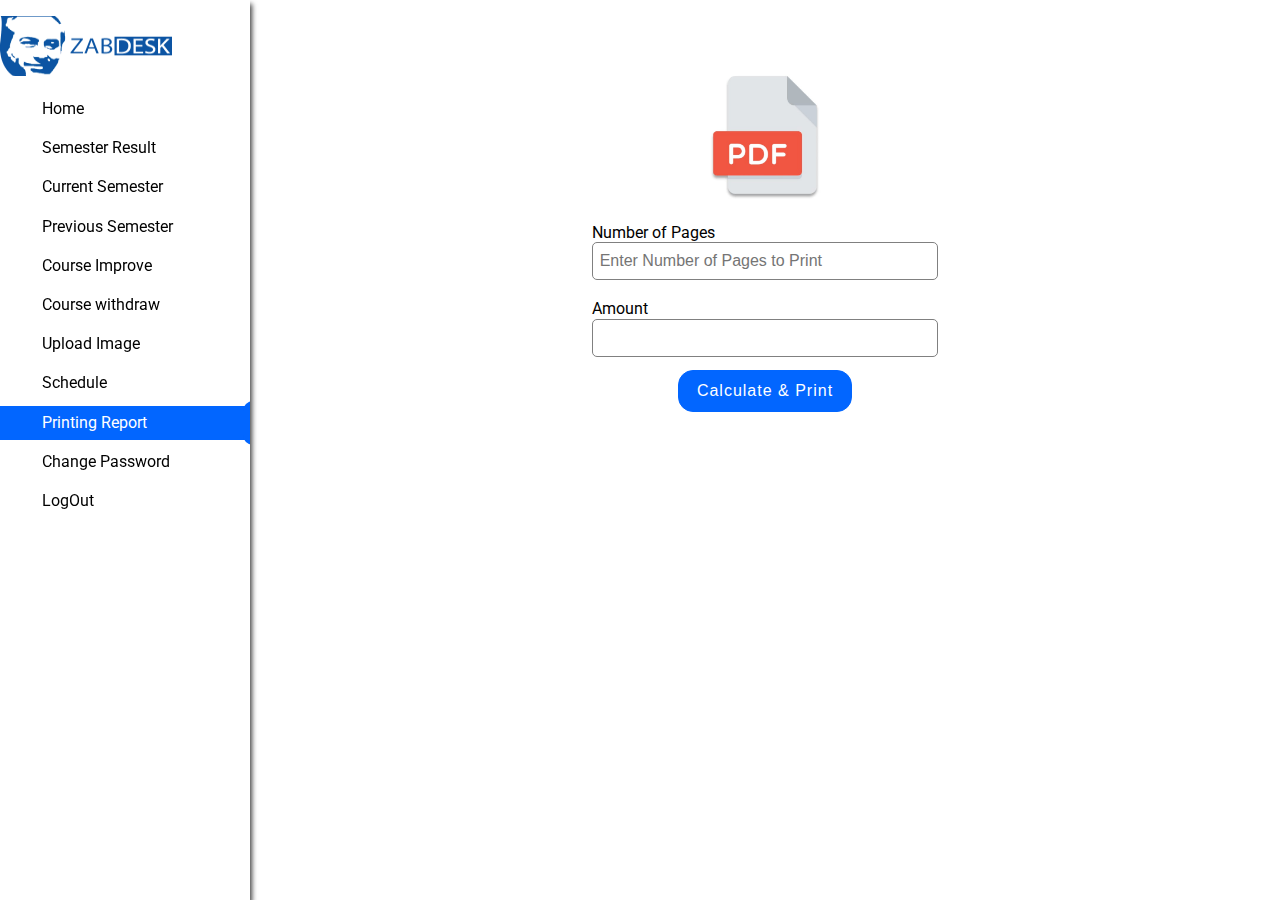
<file: printingReport/index.html>
<!DOCTYPE html>
<html lang="en">

<head>
    <meta charset="UTF-8">
    <meta http-equiv="X-UA-Compatible" content="IE=edge">
    <meta name="viewport" content="width=device-width, initial-scale=1.0">
    <title>Printing Report | SZABDESK</title>
    <link rel="stylesheet" href="https://cdnjs.cloudflare.com/ajax/libs/font-awesome/6.4.0/css/all.min.css"
        integrity="sha512-iecdLmaskl7CVkqkXNQ/ZH/XLlvWZOJyj7Yy7tcenmpD1ypASozpmT/E0iPtmFIB46ZmdtAc9eNBvH0H/ZpiBw=="
        crossorigin="anonymous" referrerpolicy="no-referrer" />
        <link rel="stylesheet" href="../src/css/default.css">
        <link rel="stylesheet" href="../src/css/sidebar.css">
        <link rel="stylesheet" href="../src/css/printingReport.css">
</head>

<body>
    <div id="mySidenav" class="sidenav">
        <div class="top">
           <img src="../src/images/logofull.png" alt="">
            <span class="closebtn" onclick="closeNav()">&times;</span>
        </div>
        <a href="../home/index.html" >
            <i class="fa-sharp fa-solid fa-house-chimney"></i>
            Home
        </a>
        <a href="../semesterResult/index.html"><i class="fa-solid fa-book-open-reader"></i>Semester Result</a>
        <a href="../currentSemester/index.html"><i class="fa-solid fa-book-open"></i>Current Semester</a>
        <a href="../previousSemester/index.html"><i class="fa-solid fa-square-poll-horizontal"></i>Previous Semester</a>
        <a href="../courseImprovement/index.html"><i class="fa-solid fa-book"></i>Course Improve</a>
        <a href="../courseWithDraw/index.html"><i class="fa-solid fa-graduation-cap"></i>Course withdraw</a>
        <a href="../uploadImage/index.html"><i class="fa-solid fa-image"></i>Upload Image</a>
        <a href="../schedule/index.html"><i class="fa-solid fa-calendar-days"></i>Schedule</a>
        <a href="../printingReport/index.html" class="active"><i class="fa-solid fa-file"></i>Printing Report</a>
        <a href="../changePassword/index.html"><i class="fa-solid fa-key"></i>Change Password</a>
        <a href="../index.html"><i class="fa-solid fa-right-from-bracket"></i>LogOut</a>
    </div>

    <span class="open-menu" onclick="openNav()">&#8801;</span>

    <!-- Add all page content inside this div if you want the side nav to push page content to the right (not used if you only want the sidenav to sit on top of the page -->
    <div id="main">
         <div class="print-report flex column items-center">
            <img src="../src/images/pdf_logo.jpg" alt="pdf_logo_image">
            <div class="input-area flex column items-center">
                <p class="flex" style="align-items: flex-start;">Number of Pages</p>
                <input type="number"  name="" id="pages" placeholder="Enter Number of Pages to Print"  required>
             </div>
             <div class="input-area flex column items-center">
                <p class="flex" style="align-items: flex-start;">Amount</p>
                <input type="text"  name="" id="amounts" placeholder="" readonly>
             </div> 
             <button class="print-button" onclick="print()">Calculate & Print</button>   
        </div>    
    </div>

   <script src="../src/js/nav.js"></script>
   <script src="../src/js/progressbar.js"></script>
</body>
<script>
    var page=document.getElementById("pages");
    var amount=document.getElementById("amounts");
    function print(){
        if(page.value.trim()==""){
           alert("Enter Number of Pages");
        } else{
        var pages_num=page.value.trim();
        var total_amount=parseInt(pages_num)*10;
        amount.value="Rs "+ total_amount;
        }
    }

</script>

</html>
</file>
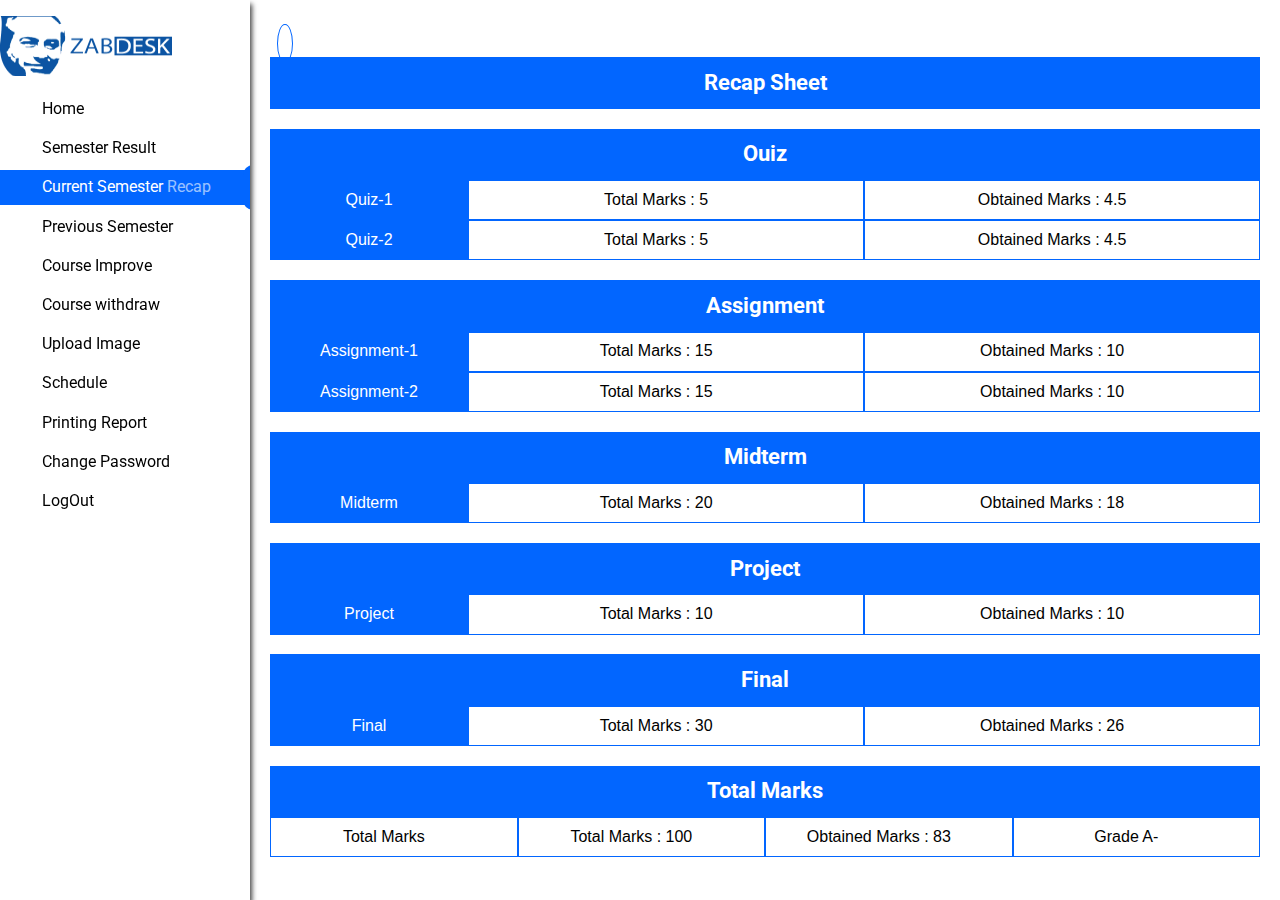
<file: recap/index.html>
<!DOCTYPE html>
<html lang="en">

<head>
    <meta charset="UTF-8">
    <meta http-equiv="X-UA-Compatible" content="IE=edge">
    <meta name="viewport" content="width=device-width, initial-scale=1.0">
    <title>Home | SZABDESK</title>
    <link rel="stylesheet" href="https://cdnjs.cloudflare.com/ajax/libs/font-awesome/6.4.0/css/all.min.css"
        integrity="sha512-iecdLmaskl7CVkqkXNQ/ZH/XLlvWZOJyj7Yy7tcenmpD1ypASozpmT/E0iPtmFIB46ZmdtAc9eNBvH0H/ZpiBw=="
        crossorigin="anonymous" referrerpolicy="no-referrer" />
        <link rel="stylesheet" href="../src/css/default.css">
        <link rel="stylesheet" href="../src/css/sidebar.css">
        <link rel="stylesheet" href="../src/css/recap.css">
</head>

<body>
    <div id="mySidenav" class="sidenav">
        <div class="top">
           <img src="../src/images/logofull.png" alt="">
            <span class="closebtn" onclick="closeNav()">&times;</span>
        </div>
        <a href="../home/index.html" >
            <i class="fa-sharp fa-solid fa-house-chimney"></i>
            Home
        </a>
        <a href="../semesterResult/index.html"><i class="fa-solid fa-book-open-reader"></i>Semester Result</a>
        <a href="../currentSemester/index.html"  class="active"><i class="fa-solid fa-book-open"></i>Current Semester <span style="align-items: center; opacity: 60%;">Recap</span></a>
        <a href="../previousSemester/index.html"><i class="fa-solid fa-square-poll-horizontal"></i>Previous Semester</a>
        <a href="../courseImprovement/index.html"><i class="fa-solid fa-book"></i>Course Improve</a>
        <a href="../courseWithDraw/index.html"><i class="fa-solid fa-graduation-cap"></i>Course withdraw</a>
        <a href="../uploadImage/index.html"><i class="fa-solid fa-image"></i>Upload Image</a>
        <a href="../schedule/index.html"><i class="fa-solid fa-calendar-days"></i>Schedule</a>
        <a href="../printingReport/index.html"><i class="fa-solid fa-file"></i>Printing Report</a>
        <a href="../changePassword/index.html"><i class="fa-solid fa-key"></i>Change Password</a>
        <a href="../index.html"><i class="fa-solid fa-right-from-bracket"></i>LogOut</a>
    </div>

    <span class="open-menu" onclick="openNav()">&#8801;</span>

    <!-- Add all page content inside this div if you want the side nav to push page content to the right (not used if you only want the sidenav to sit on top of the page -->
    <div id="main">
        <div class="course-details flex column">
            <a href="../currentSemester/index.html"><i class="fa-sharp fa-solid fa-arrow-left"></i></a>
            <div class="header">
                <h2>Recap Sheet</h2>
            </div>
            <div class="header-2">
                <h2>Ouiz</h2>
            </div>
            <div class="table-description flex row">
                <div class="description flex items-center content-center">
                    <p>Quiz-1</p>
                </div>
               <div class="description-details flex items-center content-center">
                   <p>Total Marks : 5</p>
               </div>
               <div class="description-details flex items-center content-center">
                   <p>Obtained Marks : 4.5</p>
               </div>
            </div>
            <div class="table-description flex row">
                <div class="description flex items-center content-center">
                    <p>Quiz-2</p>
                </div>
               <div class="description-details flex items-center content-center">
                   <p>Total Marks : 5</p>
               </div>
               <div class="description-details flex items-center content-center">
                   <p>Obtained Marks : 4.5</p>
               </div>
            </div>
            <div class="header-2">
                <h2>Assignment</h2>
            </div>
            <div class="table-description flex row">
                <div class="description flex items-center content-center">
                    <p>Assignment-1</p>
                </div>
               <div class="description-details flex items-center content-center">
                   <p>Total Marks : 15</p>
               </div>
               <div class="description-details flex items-center content-center">
                   <p>Obtained Marks : 10</p>
               </div>
            </div>
            <div class="table-description flex row">
                <div class="description flex items-center content-center">
                    <p>Assignment-2</p>
                </div>
               <div class="description-details flex items-center content-center">
                   <p>Total Marks : 15</p>
               </div>
               <div class="description-details flex items-center content-center">
                   <p>Obtained Marks : 10</p>
               </div>
            </div>
            <div class="header-2">
                <h2>Midterm</h2>
            </div>
            <div class="table-description flex row">
                <div class="description flex items-center content-center">
                    <p>Midterm</p>
                </div>
               <div class="description-details flex items-center content-center">
                   <p>Total Marks : 20</p>
               </div>
               <div class="description-details flex items-center content-center">
                   <p>Obtained Marks : 18</p>
               </div>
            </div>
            <div class="header-2">
                <h2>Project</h2>
            </div>
            <div class="table-description flex row">
                <div class="description flex items-center content-center">
                    <p>Project</p>
                </div>
               <div class="description-details flex items-center content-center">
                   <p>Total Marks : 10</p>
               </div>
               <div class="description-details flex items-center content-center">
                   <p>Obtained Marks : 10</p>
               </div>
            </div>
            <div class="header-2">
                <h2>Final</h2>
            </div>
            <div class="table-description flex row">
                <div class="description flex items-center content-center">
                    <p>Final</p>
                </div>
               <div class="description-details flex items-center content-center">
                   <p>Total Marks : 30</p>
               </div>
               <div class="description-details flex items-center content-center">
                   <p>Obtained Marks : 26</p>
               </div>
            </div>
            <div class="header-2">
                <h2>Total Marks</h2>
            </div>
            <div class="table-description flex row">
                <div class="description-final flex items-center content-center">
                    <p>Total Marks</p>
                </div>
               <div class="description-final flex items-center content-center">
                   <p>Total Marks : 100</p>
               </div>
               <div class="description-final flex items-center content-center">
                   <p>Obtained Marks : 83</p>
               </div>
               <div class="description-final flex items-center content-center">
                <p>Grade A-</p>
            </div>
            </div>


         
        </div>  
    </div>

   <script src="../src/js/nav.js"></script>
   <script src="../src/js/progressbar.js"></script>
</body>

</html>
</file>
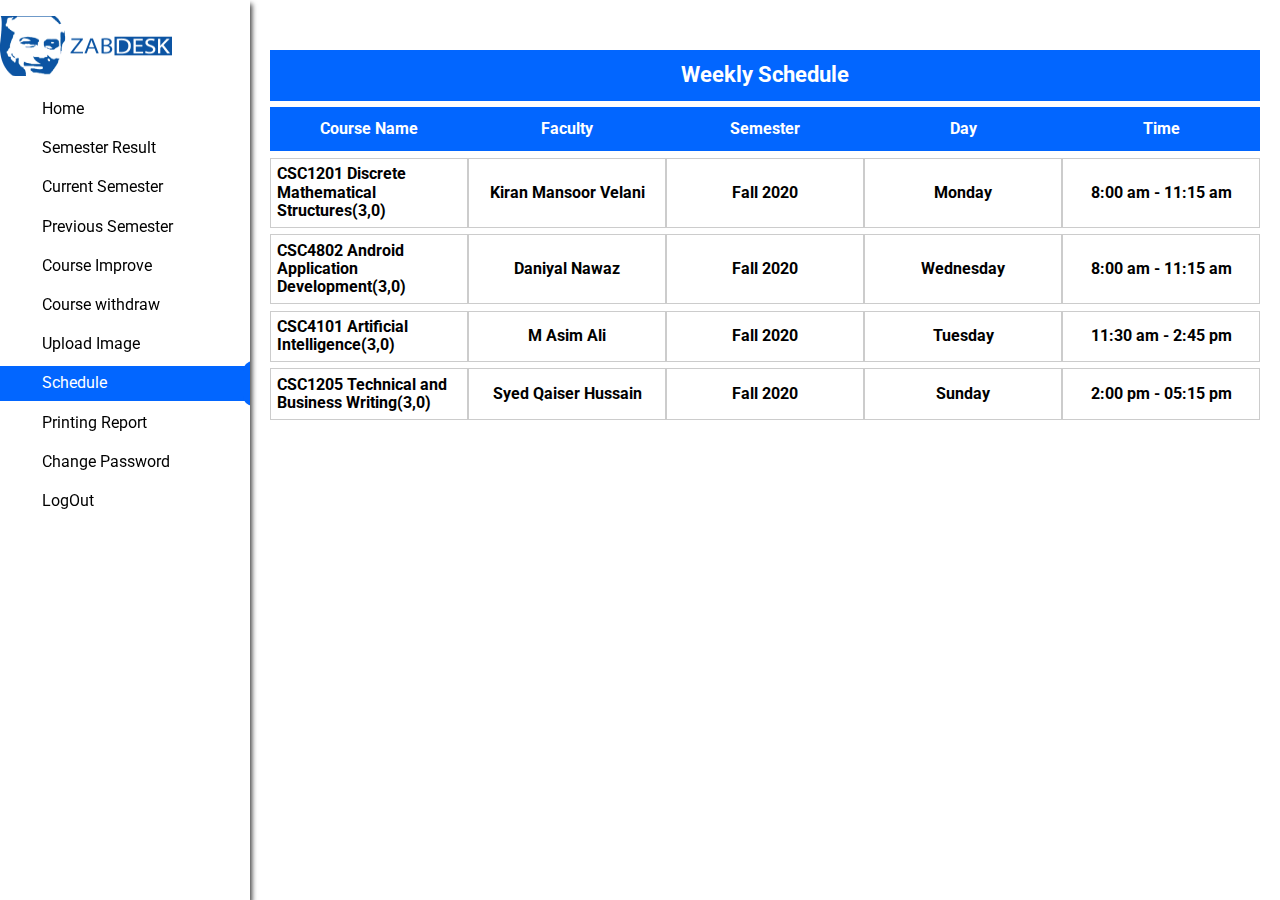
<file: schedule/index.html>
<!DOCTYPE html>
<html lang="en">

<head>
    <meta charset="UTF-8">
    <meta http-equiv="X-UA-Compatible" content="IE=edge">
    <meta name="viewport" content="width=device-width, initial-scale=1.0">
    <title>Schedule | SZABDESK</title>
    <link rel="stylesheet" href="https://cdnjs.cloudflare.com/ajax/libs/font-awesome/6.4.0/css/all.min.css"
        integrity="sha512-iecdLmaskl7CVkqkXNQ/ZH/XLlvWZOJyj7Yy7tcenmpD1ypASozpmT/E0iPtmFIB46ZmdtAc9eNBvH0H/ZpiBw=="
        crossorigin="anonymous" referrerpolicy="no-referrer" />
        <link rel="stylesheet" href="../src/css/default.css">
        <link rel="stylesheet" href="../src/css/sidebar.css">
        <link rel="stylesheet" href="../src/css/schedule.css">
</head>

<body>
    <div id="mySidenav" class="sidenav">
        <div class="top">
           <img src="../src/images/logofull.png" alt="">
            <span class="closebtn" onclick="closeNav()">&times;</span>
        </div>
        <a href="../home/index.html" >
            <i class="fa-sharp fa-solid fa-house-chimney"></i>
            Home
        </a>
        <a href="../semesterResult/index.html"><i class="fa-solid fa-book-open-reader"></i>Semester Result</a>
        <a href="../currentSemester/index.html"><i class="fa-solid fa-book-open"></i>Current Semester</a>
        <a href="../previousSemester/index.html"><i class="fa-solid fa-square-poll-horizontal"></i>Previous Semester</a>
        <a href="../courseImprovement/index.html"><i class="fa-solid fa-book"></i>Course Improve</a>
        <a href="../courseWithDraw/index.html"><i class="fa-solid fa-graduation-cap"></i>Course withdraw</a>
        <a href="../uploadImage/index.html"><i class="fa-solid fa-image"></i>Upload Image</a>
        <a href="../schedule/index.html" class="active"><i class="fa-solid fa-calendar-days"></i>Schedule</a>
        <a href="../printingReport/index.html"><i class="fa-solid fa-file"></i>Printing Report</a>
        <a href="../changePassword/index.html"><i class="fa-solid fa-key"></i>Change Password</a>
        <a href="../index.html"><i class="fa-solid fa-right-from-bracket"></i>LogOut</a>
    </div>

    <span class="open-menu" onclick="openNav()">&#8801;</span>

    <!-- Add all page content inside this div if you want the side nav to push page content to the right (not used if you only want the sidenav to sit on top of the page -->
    <div id="main">
        <div class="flex column">
            <!-- FALL 2022 RESULT -->
            <div class="header flex content-center">
                <h2>Weekly Schedule</h2>
            </div>
            <div class="flex row">
                <div class="header-table">
                    <h3>Course Name</h3>
                </div>
                <div class="header-table">
                    <h3>Faculty</h3>
                </div>
                <div class="header-table">
                    <h3>Semester</h3>
                </div>
                <div class="header-table">
                    <h3>Day</h3>
                </div> 
                <div class="header-table">
                    <h3>Time</h3>
                </div>    
            </div>
            <div class="flex row wrap">
                <div class="table-data">
                    <h4>CSC1201 Discrete Mathematical Structures(3,0)</h4>
                </div>
                <div class="table-data">
                    <h4>Kiran Mansoor Velani</h4>
                </div>
                <div class="table-data">
                    <h4>Fall 2020</h4>
                </div>
                <div class="table-data">
                    <h4>Monday</h4>
                </div>
                <div class="table-data">
                    <h4>8:00 am - 11:15 am</h4>
                </div>
            </div>
            <div class="flex row wrap">
                <div class="table-data">
                    <h4>CSC4802 Android Application Development(3,0)</h4>
                </div>
                <div class="table-data">
                    <h4>Daniyal Nawaz</h4>
                </div>
                <div class="table-data">
                    <h4>Fall 2020</h4>
                </div>
                <div class="table-data">
                    <h4>Wednesday</h4>
                </div>
                <div class="table-data">
                    <h4>8:00 am - 11:15 am</h4>
                </div>
            </div>
            <div class="flex row wrap">
                <div class="table-data">
                    <h4>CSC4101 Artificial Intelligence(3,0)</h4>
                </div>
                <div class="table-data">
                    <h4>M Asim Ali</h4>
                </div>
                <div class="table-data">
                    <h4>Fall 2020</h4>
                </div>
                <div class="table-data">
                    <h4>Tuesday</h4>
                </div>
                <div class="table-data">
                    <h4>11:30 am - 2:45 pm</h4>
                </div>
            </div>
            <div class="flex row wrap">
                <div class="table-data">
                    <h4>CSC1205 Technical and Business Writing(3,0)</h4>
                </div>
                <div class="table-data">
                    <h4>Syed Qaiser Hussain</h4>
                </div>
                <div class="table-data">
                    <h4>Fall 2020</h4>
                </div>
                <div class="table-data">
                    <h4>Sunday</h4>
                </div>
                <div class="table-data">
                    <h4>2:00 pm - 05:15 pm</h4>
                </div>
            </div>
        </div> 
    </div>


   <script src="../src/js/nav.js"></script>
   <script src="../src/js/progressbar.js"></script>
</body>

</html>
</file>
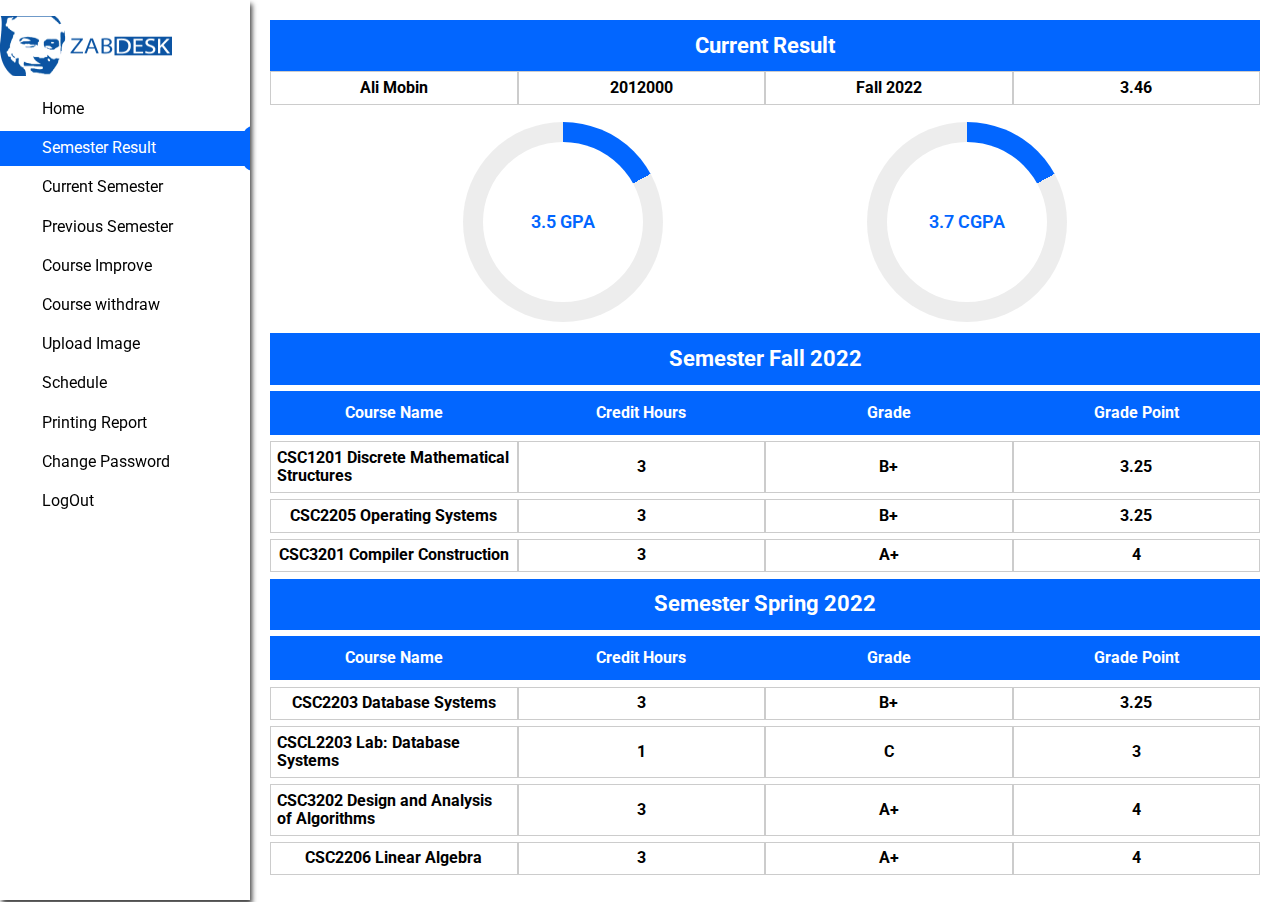
<file: semesterResult/index.html>
<!DOCTYPE html>
<html lang="en">

<head>
    <meta charset="UTF-8">
    <meta http-equiv="X-UA-Compatible" content="IE=edge">
    <meta name="viewport" content="width=device-width, initial-scale=1.0">
    <title>Semester Result | SZABDESK</title>
    <link rel="stylesheet" href="https://cdnjs.cloudflare.com/ajax/libs/font-awesome/6.4.0/css/all.min.css"
        integrity="sha512-iecdLmaskl7CVkqkXNQ/ZH/XLlvWZOJyj7Yy7tcenmpD1ypASozpmT/E0iPtmFIB46ZmdtAc9eNBvH0H/ZpiBw=="
        crossorigin="anonymous" referrerpolicy="no-referrer" />
    <link rel="stylesheet" href="../src/css/default.css">
    <link rel="stylesheet" href="../src/css/sidebar.css">
    <link rel="stylesheet" href="../src/css/progressbar.css">
    <link rel="stylesheet" href="../src/css/semesterResult.css">
</head>

<body>
    <div id="mySidenav" class="sidenav">
        <div class="top">
            <img src="../src/images/logofull.png" alt="">
            <span class="closebtn" onclick="closeNav()">&times;</span>
        </div>
        <a href="../home/index.html" >
            <i class="fa-sharp fa-solid fa-house-chimney"></i>
            Home
        </a>
        <a href="../semesterResult/index.html" class="active"><i class="fa-solid fa-book-open-reader"></i>Semester Result</a>
        <a href="../currentSemester/index.html"><i class="fa-solid fa-book-open"></i>Current Semester</a>
        <a href="../previousSemester/index.html"><i class="fa-solid fa-square-poll-horizontal"></i>Previous Semester</a>
        <a href="../courseImprovement/index.html"><i class="fa-solid fa-book"></i>Course Improve</a>
        <a href="../courseWithDraw/index.html"><i class="fa-solid fa-graduation-cap"></i>Course withdraw</a>
        <a href="../uploadImage/index.html"><i class="fa-solid fa-image"></i>Upload Image</a>
        <a href="../schedule/index.html"><i class="fa-solid fa-calendar-days"></i>Schedule</a>
        <a href="../printingReport/index.html"><i class="fa-solid fa-file"></i>Printing Report</a>
        <a href="../changePassword/index.html"><i class="fa-solid fa-key"></i>Change Password</a>
        <a href="../index.html"><i class="fa-solid fa-right-from-bracket"></i>LogOut</a>
    </div>

    <span class="open-menu" onclick="openNav()">&#8801;</span>

    <!-- Add all page content inside this div if you want the side nav to push page content to the right (not used if you only want the sidenav to sit on top of the page -->
    <div id="main">
        <div class="header flex content-center">
            <h2>Current Result</h2>
        </div>
        <div class="flex row">
            <div class="table-data">
                <h4>Ali Mobin</h4>
            </div>
            <div class="table-data">
                <h4>2012000</h4>
            </div>
            <div class="table-data">
                <h4>Fall 2022</h4>
            </div>
            <div class="table-data">
                <h4>3.46</h4>
            </div>
        </div>
        <div class="flex row wrap content-evenly">
            <div class="circular-progress">
                <span class="progress-value">3.5 GPA</span>
            </div>
            <div class="circular-progress">
                <span class="progress-value">3.7 CGPA</span>
            </div>
        </div>

        <div class="flex column">
            <!-- FALL 2022 RESULT -->
            <div class="header flex content-center">
                <h2>Semester Fall 2022</h2>
            </div>
            <div class="flex row">
                <div class="header-table">
                    <h3>Course Name</h3>
                </div>
                <div class="header-table">
                    <h3>Credit Hours</h3>
                </div>
                <div class="header-table">
                    <h3>Grade</h3>
                </div>
                <div class="header-table">
                    <h3>Grade Point</h3>
                </div>
            </div>
            <div class="flex row">
                <div class="table-data">
                    <h4>CSC1201 Discrete Mathematical Structures</h4>
                </div>
                <div class="table-data">
                    <h4>3</h4>
                </div>
                <div class="table-data">
                    <h4>B+</h4>
                </div>
                <div class="table-data">
                    <h4>3.25</h4>
                </div>
            </div>
            <div class="flex row">
                <div class="table-data">
                    <h4>CSC2205 Operating Systems</h4>
                </div>
                <div class="table-data">
                    <h4>3</h4>
                </div>
                <div class="table-data">
                    <h4>B+</h4>
                </div>
                <div class="table-data">
                    <h4>3.25</h4>
                </div>
            </div>
            <div class="flex row">
                <div class="table-data">
                    <h4>CSC3201 Compiler Construction</h4>
                </div>
                <div class="table-data">
                    <h4>3</h4>
                </div>
                <div class="table-data">
                    <h4>A+</h4>
                </div>
                <div class="table-data">
                    <h4>4</h4>
                </div>
            </div>

            <!-- SPRING 2020 RESULT -->
            <div class="header flex content-center">
                <h2>Semester Spring 2022</h2>
            </div>
            <div class="flex row">
                <div class="header-table">
                    <h3>Course Name</h3>
                </div>
                <div class="header-table">
                    <h3>Credit Hours</h3>
                </div>
                <div class="header-table">
                    <h3>Grade</h3>
                </div>
                <div class="header-table">
                    <h3>Grade Point</h3>
                </div>
            </div>
            <div class="flex row">
                <div class="table-data">
                    <h4>CSC2203 Database Systems</h4>
                </div>
                <div class="table-data">
                    <h4>3</h4>
                </div>
                <div class="table-data">
                    <h4>B+</h4>
                </div>
                <div class="table-data">
                    <h4>3.25</h4>
                </div>
            </div>
            <div class="flex row">
                <div class="table-data">
                    <h4>CSCL2203 Lab: Database Systems</h4>
                </div>
                <div class="table-data">
                    <h4>1</h4>
                </div>
                <div class="table-data">
                    <h4>C</h4>
                </div>
                <div class="table-data">
                    <h4>3</h4>
                </div>
            </div>
            <div class="flex row">
                <div class="table-data">
                    <h4>CSC3202 Design and Analysis of Algorithms</h4>
                </div>
                <div class="table-data">
                    <h4>3</h4>
                </div>
                <div class="table-data">
                    <h4>A+</h4>
                </div>
                <div class="table-data">
                    <h4>4</h4>
                </div>
            </div>
            <div class="flex row">
                <div class="table-data">
                    <h4>CSC2206 Linear Algebra</h4>
                </div>
                <div class="table-data">
                    <h4>3</h4>
                </div>
                <div class="table-data">
                    <h4>A+</h4>
                </div>
                <div class="table-data">
                    <h4>4</h4>
                </div>
            </div>
        </div>
    </div>

    <script src="../src/js/nav.js"></script>
    <script src="../src/js/progressbar.js"></script>
</body>

</html>
</file>
<file: src/css/index.css>
@import url("https://fonts.googleapis.com/css2?family=Poppins:wght@300;400;500&family=Roboto:wght@300;400;500;700&display=swap");

*,
*::before,
*::after {
    margin: 0;
    padding: 0;
    box-sizing: border-box;
    font-size: 100%;
    line-height: 1.15;
}

:root {
    --background: #f7f7f7;
    --primary: #000000;
    --secondary: #cccccc;
    --sec-text: grey;
    --active: #0266ff;
}


/* REUSEABLE CLASSES START */
.w100 {
    width: 100%;
}

.flex {
    display: flex;
}

.js-content-center {
    justify-content: center;
}

.al-items-center {
    align-items: center;
}

.center {
    display: flex;
    flex-direction: column;
    justify-content: center;
    align-items: center;}

/* USED IN MAIN CONTAINER */
.main .side-form {
    width: 40%;
    height: 100%;
}

.main .side-image {
    width: 60%;
    height: 100%;
}

/* REUSEABLE CLASSES END */





/* OUR MAIN CONTAINER */
.main {
    background-color: var(--background);
    width: 100vw;
    height: 100svh;
}

/* SIDE FORM  STYLING */
.main .side-form .heading {
    color: var(--primary);
    font-size: 2.2em;
    font-weight: 700;
    font-family: "Roboto";
}

.main .side-form .subheading {
    color: var(--sec-text);
    margin: 0.5em 0;
    font-weight: 200;
    font-family: "Roboto";
    font-size: small;
}


.main .side-form .side-form-form .form-input span {
    margin: 0em 0.5em;
}

.main .side-form .side-form-form .form-input {
    border: 1px solid var(--secondary);
    padding: 1em;
    border-radius: 0.3em;
    margin: 1.3em 0;
}

.main .side-form .side-form-form .form-input input,
input:active,
input:focus {
    width: 100%;
    border: none;
    background-color: var(--background);
    outline: 0;
    font-family: "Poppins", sans-serif;
    font-size: small;
    font-weight: 300;
}

.form {
    width: 60%;
}
.error-msg{
    font-family: "Poppins", sans-serif;
    font-size: small;
    color: red;
}

.main .side-form .side-form-form .btn {
    font-family: "Poppins", sans-serif;
    font-size: large;
    font-weight: 500;
    width: 100%;
    background-color: var(--active);
    color: white;
    border: none;
    border-radius: 12px;
    padding: 1rem 3rem 1rem 3rem;
    margin: 0.7rem 0;
    cursor: pointer;
}
.main .side-form .side-form-form .btn:hover {
    color: var(--active);
    background-color: #000000;
}

.main .side-form .side-form-header {
    margin: 1.8em 0.5em;
}
.down-arrow{
    margin-top: 5%;
    display: none;
}




/* SIDE IMAGE STYLING */
.main .side-image {
    position: relative;
    background-color: #0266ff;
    margin: 1em;
    width: 56%;
    height: 95%;
    border-radius: 0.5em;
}

.main .side-image .notice-title {
    padding: 1em 2em;
    background-color: #fff;
    max-width: 160px;
    border-radius: 0.4em;
    margin: 1em 0.4em;
    font-family: 'Roboto';
    font-size: medium;
    font-weight: 500;
    position: absolute;
    top: -20px;
    right: 40%;
    box-shadow: 10px 10px 5px 0px rgba(0, 0, 0, 0.75);
    -webkit-box-shadow: 10px 10px 5px 0px rgba(0, 0, 0, 0.75);
    -moz-box-shadow: 10px 10px 5px 0px rgba(0, 0, 0, 0.75);
}
.notice-list{
    margin: 1em;
    overflow-y: scroll;
    display: flex;
    justify-content: center;
    align-items: center;
    flex-wrap: wrap;
    height: 95%;
}
.notice-list .notice-card{
    background-color:#ADD8E6;
    padding: 1em;
    max-width: 300px;
    margin: 1em;
    font-family: 'Roboto';
    box-shadow: 10px 10px 5px 0px rgba(0, 0, 0, 0.75);
    -webkit-box-shadow: 10px 10px 5px 0px rgba(0, 0, 0, 0.75);
    -moz-box-shadow: 10px 10px 5px 0px rgba(0, 0, 0, 0.75);
}
.notice-list .notice-card .notice-card-title{
    margin: 1em 0em;
}

/* RESPONSIVE DESIGN */
@media screen and (max-width : 768px) {
     .main {
        flex-wrap: wrap;
     }
    .main .side-image {
        width: 100% !important;
    }

    .main .side-form {
        width: 100%;
    }

    .form {
        width: 60%;
    }
    .down-arrow{
        margin-top: 10%;
        display: block;
    }
}

@media screen and (max-width : 540px) {
    .form {
        width: 80%;
    }
    .main .side-image .notice-title{
        right: 25%;
    }
    .down-arrow{
        margin-top: 15%;
        display: block;
    }
}
</file>
<file: src/css/default.css>
@import url("https://fonts.googleapis.com/css2?family=Poppins:wght@300;400;500&family=Roboto:wght@300;400;500;700&display=swap");

*,
*::before,
*::after {
    margin: 0;
    padding: 0;
    box-sizing: border-box;
    font-size: 100%;
    line-height: 1.15;
}

:root {
    --background: #f7f7f7;
    --primary: #000000;
    --secondary: #cccccc;
    --sec-text: grey;
    --active: #0266ff;
}

/* REUSABLE CLASSESS */
.flex {
    display: flex;
}
.content-center {
    justify-content: center;
}
.content-between{
    justify-content: space-between;
}
.content-evenly{
    justify-content: space-evenly;
}
.row{
    flex-direction: row;
}
.column {
    flex-direction: column;
}
.wrap{
    flex-wrap: wrap;
}
.items-center{
    align-items: center;
}
font{
    font-family: 'Roboto';
}

/* REUSABLE CLASSESS */
</file>
<file: src/css/sidebar.css>
@import url("https://fonts.googleapis.com/css2?family=Poppins:wght@300;400;500&family=Roboto:wght@300;400;500;700&display=swap");

*,
*::before,
*::after {
    margin: 0;
    padding: 0;
    box-sizing: border-box;
    font-size: 100%;
    line-height: 1.15;
}

:root {
    --background: #f7f7f7;
    --primary: #000000;
    --secondary: #cccccc;
    --sec-text: grey;
    --active: #0266ff;
}


i{
    color: var(--active);
    margin: 0 0.3em;
}
/* The side navigation menu */
.sidenav {
    height: 100%;
    /* 100% Full-height */
    width: 0;
    /* 0 width - change this with JavaScript */
    position: fixed;
    /* Stay in place */
    z-index: 1;
    top: 0;
    left: 0;
    background-color: #FFF;
    overflow-x: hidden;
    transition: 0.5s;
    box-shadow: 2px 4px 5px 0px rgba(0, 0, 0, 0.75);
    -webkit-box-shadow: 2px 4px 5px 0px rgba(0, 0, 0, 0.75);
    -moz-box-shadow: 2px 4px 5px 0px rgba(0, 0, 0, 0.75);
}

/* The navigation menu links */
.sidenav a {
    padding: 8px 8px 8px 32px;
    text-decoration: none;
    font-size: medium;
    color: #000;
    display: block;
    font-family: 'Roboto';
    transition: 0.3s;
    margin-top: 0.3em;
}

.top {
    display: flex;
    margin: 1em 0em;
}

.top img {
    width: 70%;
    height: 60px;
    /* visibility: hidden; */
}
/* When you mouse over the navigation links, change their color */
.sidenav a:hover {
    transition: all 0.8s;
    position: relative;
    background-color: var(--active);
    /* border-top-left-radius: 2em;
    border-bottom-left-radius: 2em; */
    width: 100%;
    margin-left: auto;
    color: #FFF !important;
}

/* Position and style the close button (top right corner) */
.sidenav .closebtn {
     top: 0;
    right: 25px;
    font-size: 36px;
    margin-left: 50px;
    cursor: pointer;
    display: none;
}

.active {
    position: relative;
    background-color: var(--active);
    /* border-top-left-radius: 2em;
    border-bottom-left-radius: 2em; */
    width: 100%;
    margin-left: auto;
    color: #FFF !important;
}

.active i{
    color: #fff;
}

.active::after {
    content: "";
    width: 10px;
    background-color: var(--active);
    height: 10px;
    position: absolute;
    top: -5px;
    right: -3px;
    border-top-left-radius: 20px;
}

.active::before {
    content: "";
    width: 10px;
    background-color: var(--active);
    height: 10px;
    position: absolute;
    bottom: -5px;
    right: -3px;
    border-bottom-left-radius: 20px;
}

.open-menu{
    position: fixed;
    top: 0;
    right: 10px;
    cursor: pointer;
    font-size: 2.5em;
    visibility: hidden;
}

/* Style page content - use this if you want to push the page content to the right when you open the side navigation */
#main {
    transition: margin-left .3s;
    padding: 20px;
}

@media screen and (max-width: 540px) {
    .open-menu{
        visibility: visible;
    }
    .sidenav .closebtn{
        display: block;
    }
    .top img {
        visibility: hidden;
    }
}
/* On smaller screens, where height is less than 450px, change the style of the sidenav (less padding and a smaller font size) */
@media screen and (max-height: 450px) {
    .sidenav {
        padding-top: 15px;
    }

    .sidenav a {
        font-size: 18px;
    }
}
</file>
<file: src/css/attendance.css>
#main a i{
    font-size: 1.5em;
    margin-bottom: 1%;
    border-radius: 50%;
    padding: 0.5%;
    padding-left:0.7%;
    padding-right:0.7%;
    border: 0.8px solid #0266ff;
 }
.header {
    width: 100%;
    background-color: var(--active);
    padding: 0.8em;
    margin-top: 3%;
}

.header h2 {
    color: #fff;
    font-size: 1.4em;
    font-family: 'Roboto';
}

.header-table {
    width: 25%;
    background-color: var(--active);
    padding: 0.8em;
    margin: 0.4em 0;
    display: grid;
    place-items: center;
}

.header-table h3 {
    color: #fff;
    word-wrap: break-word;
    font-family: 'Roboto';
}
.table-data{
    padding: 0.4em;
    width: 25%;
    margin-bottom: 0.4em;
    border: 0.5px solid var(--secondary);
    display: grid;
    place-items: center;
    font-family: 'Roboto';
}
.buttons{
    width: 50%;
    justify-content: space-between;
    margin: 0 auto;
    margin-top: 5%;
}
.buttons button{
    color: #ffffff;
    background-color: #0266ff;
    font-size: 15px;
    border: 1px solid #2d63c8;
    border-radius: 15px;
    padding: 15px 40px;
    letter-spacing: 1px;
    cursor: pointer;
    width: 40%;
}




@media screen and (max-width: 468px) {
    .header{
        margin-top: 15%;
    }
    .table-data:nth-child(1) , .header-table:nth-child(1){
        font-size: small;
        width: 20%;
    }    
    .table-data:nth-child(2) , .header-table:nth-child(2){
       width: 30%;
    }
    .table-data , .header-table{
        width: 25%;
        font-size: small;
    }
    .header-table h3 {
        word-wrap: break-word;
        font-size: 0.8em;
        
    }
    .buttons{
        flex-direction: column;
        width: 80%;
    }
    .buttons button{
        margin-top: 5%;
        width: 70%;
    }

}
</file>
<file: src/css/changePassword.css>
.change-password{
    margin: 0 auto;
    width: 70%;
    margin-top: 5%;
}
.input_password{
    width: 50%;
    margin: 0 auto;
    margin-top: 3%;
    font-family: 'Roboto';

}
.input_password p{
    width: 100%;
}
.input_password input{
    padding: 2.5% 2%;
    width: 100%;
    border: 0.8px solid grey;
    border-radius: 5px;
}
.confirm-button{
    width: 25%;
    padding: 1.5% 2%;
    margin-top: 2.5%;
    border-radius: 15px;
    border: 1px solid #0266ff;
    background-color: var(--active);
    letter-spacing: 1px;
    color: white;
    cursor: pointer;
}
@media screen and (max-width: 468px) {
    .change-password{
        margin-top: 18%;
    }
    .input_password{
        width: 100%;
        margin-top: 7%;
    }
    .input_password input{
        padding: 3.5% 4%;
    }
    .confirm-button{
        margin-top: 10%;
        width: 80%;
        padding: 4.5% 5%;
    }

}
@media screen and (max-width: 768px) {
    .change-password{
        margin-top: 18%;
    }
    .input_password{
        width: 100%;
        margin-top: 7%;
    }
    .input_password input{
        padding: 3.5% 4%;
    }
    .confirm-button{
        margin-top: 10%;
        width: 80%;
        padding: 4.5% 5%;
    }

}
</file>
<file: src/css/courseImprovement.css>
.header {
    width: 100%;
    background-color: var(--active);
    padding: 0.8em;
}

.header h2 {
    color: #fff;
    font-size: 1.4em;
    font-family: 'Roboto';
}

.header-table {
    width: 25%;
    background-color: var(--active);
    padding: 0.8em;
    margin: 0.4em 0;
    display: grid;
    place-items: center;
}

.header-table h3 {
    color: #fff;
    word-wrap: break-word;
    font-family: 'Roboto';
}
.table-data{
    padding: 0.4em;
    width: 25%;
    margin-bottom: 0.4em;
    border: 0.5px solid var(--secondary);
    display: grid;
    place-items: center;
    font-family: 'Roboto';
}
.buttons{
    width: 50%;
    justify-content: space-between;
    margin: 0 auto;
    margin-top: 5%;
}
.buttons button{
    color: #ffffff;
    background-color: #0266ff;
    font-size: 15px;
    border: 1px solid #2d63c8;
    border-radius: 15px;
    padding: 15px 40px;
    letter-spacing: 1px;
    cursor: pointer;
    width: 40%;
}




@media screen and (max-width: 468px) {
    .table-data:nth-child(1) , .header-table:nth-child(1){
        font-size: small;
        width: 26%;
    }    
    .table-data:nth-child(2) , .header-table:nth-child(2){
       width: 20%;
    }
    .table-data:nth-child(6) , .header-table:nth-child(6){
        display: none;
    }
    .table-data , .header-table{
        width: 18%;
        font-size: small;
    }
    .header-table h3 {
        word-wrap: break-word;
        font-size: 0.8em;
        
    }
}
</file>
<file: src/css/courseWithdraw.css>
.header {
    width: 100%;
    background-color: var(--active);
    padding: 0.8em;
    margin-top: 3%;
}

.header h2 {
    color: #fff;
    font-size: 1.4em;
    font-family: 'Roboto';
}

.header-table {
    width: 25%;
    background-color: var(--active);
    padding: 0.8em;
    margin: 0.4em 0;
    display: grid;
    place-items: center;
}

.header-table h3 {
    color: #fff;
    word-wrap: break-word;
    font-family: 'Roboto';
}
.table-data{
    padding: 0.4em;
    width: 25%;
    margin-bottom: 0.4em;
    border: 0.5px solid var(--secondary);
    display: grid;
    place-items: center;
    font-family: 'Roboto';
}
.buttons{
    width: 50%;
    justify-content: space-between;
    margin: 0 auto;
    margin-top: 5%;
}
.buttons button{
    color: #ffffff;
    background-color: #0266ff;
    font-size: 15px;
    border: 1px solid #2d63c8;
    border-radius: 15px;
    padding: 15px 40px;
    letter-spacing: 1px;
    cursor: pointer;
    width: 40%;
}




@media screen and (max-width: 468px) {
    .header{
        margin-top: 15%;
    }
    .table-data:nth-child(1) , .header-table:nth-child(1){
        font-size: small;
        width: 40%;
    }    
    .table-data:nth-child(2) , .header-table:nth-child(2){
       width: 24%;
    }
    .table-data:nth-child(6) , .header-table:nth-child(6){
        display: none;
    }
    .table-data , .header-table{
        width: 18%;
        font-size: small;
    }
    .header-table h3 {
        word-wrap: break-word;
        font-size: 0.8em;
        
    }
    .buttons{
        flex-direction: column;
        width: 80%;
    }
    .buttons button{
        margin-top: 5%;
        width: 70%;
    }

}
@media screen and (max-width : 768px) {
    .buttons{
        flex-direction: column;
        width: 80%;
    }
    .buttons button{
        margin-top: 5%;
        width: 50%;
    }
}
</file>
<file: src/css/files.css>
.back-button a i{
    font-size: 1.5em;
    margin-bottom: 1%;
    border-radius: 50%;
    padding: 0.5%;
    padding-left:0.7%;
    padding-right:0.7%;
    border: 0.8px solid #0266ff;
 }
 .header{
    width: 100%;
    background-color: var(--active);
    padding: 0.8em;
    text-align: center;
}
.header h2 {
    color: #fff;
    font-size: 1.4em;
    font-family: 'Roboto';
}
.files{
    display: grid;
    grid-template-columns: auto auto auto auto ;
}
.files-card{
    text-align: center;
    margin-top: 10%;
    border: 0.5px solid grey;

}
.files-card img{
    margin-top: 2%;
    margin-bottom: 5%;

}
.files-card h3{
    font-family:'Roboto';
}
.link{
    margin-top: 2%;
    margin-bottom: 2%;
}
@media screen and (max-width : 768px){
    .files{
        grid-template-columns: auto auto;
    }

}
</file>
<file: src/css/outline.css>
.course-details{
    font-family: 'Segoe UI', Tahoma, Geneva, Verdana, sans-serif;
    margin-top: 1%;
}
.course-details a i{
   font-size: 1.5em;
   margin-bottom: 1%;
   border-radius: 50%;
   padding: 0.5%;
   padding-left:0.7%;
   padding-right:0.7%;
   border: 0.8px solid #0266ff;
}
.header{
    width: 100%;
    background-color: var(--active);
    padding: 0.8em;
    text-align: center;
}
.header h2 {
    color: #fff;
    font-size: 1.4em;
    font-family: 'Roboto';
}
.description{
    border: 0.8px solid #0266ff;
    width: 20%;
    padding: 1%;
    padding-left:3%;
    padding-right:3%;
    background-color: #0266ff;
    color: white;
    text-align: center;
    font-weight: 500;
}
.description-details{
    border: 0.8px solid #0266ff;
    width: 30%;
    padding: 1%;
    padding-left:1%;
    padding-right:3%;
}
.course-introduction p{
    border: 0.8px solid #0266ff ;
    padding: 2%;
    text-align: center;
    line-height: 1.5em;
}
.course{
    border: 0.8px solid #0266ff;
    width: 15%;
    padding: 1%;
    padding-left:3%;
    padding-right:3%;
    background-color: #0266ff;
    color: white;
    text-align: center;
    font-weight: 500;
}
.courseplan-details{
    border: 0.8px solid #0266ff;
    width: 85%;
    padding: 1%;
    padding-left:1%;
    padding-right:3%;
}
@media screen and (max-width: 468px) {
    .course-details{
        width: 100%;
    }
    .course-details a i{
        padding: 1%;
     }
     .description{
        width: 50%;
        font-size: 0.8em;
     }
     .description-details{
        width: 50%;
        font-size: 0.8em;
     }
     .course-introduction p{
        font-size: 0.8em;
     }
     .course{
        font-size: 0.8em;
        width: 30%;
     }
     .courseplan-details{
        font-size: 0.8em;
        width: 70%;
     }

}
@media screen and (max-width: 768px) {
    .course-details{
        width: 100%;
    }
    .course-details a i{
        padding: 1%;
     }
     .description{
        width: 50%;
        font-size: 0.8em;
     }
     .description-details{
        width: 50%;
        font-size: 0.8em;
     }
     .course-introduction p{
        font-size: 0.8em;
     }
     .course{
        font-size: 0.8em;
        width: 30%;
     }
     .courseplan-details{
        font-size: 0.8em;
        width: 70%;
     }

}
</file>
<file: src/css/previousSemester.css>
.header {
    width: 100%;
    background-color: var(--active);
    padding: 0.8em;
}

.header h2 {
    color: #fff;
    font-size: 1.4em;
    font-family: 'Roboto';
}

.header-table {
    width: 16.66%;
    background-color: var(--active);
    padding: 0.8em;
    margin: 0.4em 0;
    display: grid;
    place-items: center;
}

.header-table h3 {
    color: #fff;
    word-wrap: break-word;
    font-family: 'Roboto';
}
.table-data{
    padding: 0.4em;
    width: 16.66%;
    margin-bottom: 0.4em;
    border: 0.5px solid var(--secondary);
    display: grid;
    place-items: center;
    font-family: 'Roboto';
}




@media screen and (max-width: 468px) {
    .table-data:nth-child(1) , .header-table:nth-child(1){
        font-size: small;
        width: 26%;
    }    
    .table-data:nth-child(2) , .header-table:nth-child(2){
       width: 20%;
    }
    .table-data:nth-child(6) , .header-table:nth-child(6){
        display: none;
    }
    .table-data , .header-table{
        width: 18%;
        font-size: small;
    }
    .header-table h3 {
        word-wrap: break-word;
        font-size: 0.8em;
        
    }
}
</file>
<file: src/css/printingReport.css>
.print-report img{
    width: 200px;
}
.print-report{
    margin: 0 auto;
    width: 70%;
    margin-top: 5%;
}
.input-area{
    width: 50%;
    margin: 0 auto;
    margin-top: 3%;
    font-family: 'Roboto';
}
.input-area p{
    width: 100%;
}
.input-area input{
    padding: 2.5% 2%;
    width: 100%;
    border: 0.8px solid grey;
    border-radius: 5px;
}
.print-button{
    width: 25%;
    padding: 1.5% 2%;
    margin-top: 2%;
    border-radius: 15px;
    border: 1px solid #0266ff;
    background-color: var(--active);
    letter-spacing: 1px;
    color: white;
    cursor: pointer;
}

@media screen and (max-width: 468px) {
    .pdf_logo img{
        width: 150px;
    }
    .change-password{
        margin-top: 18%;
    }
    .input_password{
        width: 100%;
        margin-top: 7%;
    }
    .input_password input{
        padding: 3.5% 4%;
    }
    .confirm-button{
        margin-top: 10%;
        width: 100%;
        padding: 4.5% 5%;
    }
}

@media screen and (max-width: 768px) {
    .print-report{
        margin-top: 18%;
    }
    .input-area{
        width: 100%;
        margin-top: 7%;
    }
    .input-area input{
        padding: 3.5% 4%;
    }
    .print-button{
        margin-top: 10%;
        width: 80%;
        padding: 4.5% 5%;
    }

}
</file>
<file: src/css/recap.css>
.course-details{
    font-family: 'Segoe UI', Tahoma, Geneva, Verdana, sans-serif;
    margin-top: 1%;
}
.course-details a i{
   font-size: 1.5em;
   margin-bottom: 1%;
   border-radius: 50%;
   padding: 0.5%;
   padding-left:0.7%;
   padding-right:0.7%;
   border: 0.8px solid #0266ff;
}
.header{
    width: 100%;
    background-color: var(--active);
    padding: 0.8em;
    text-align: center;
}
.header h2 {
    color: #fff;
    font-size: 1.4em;
    font-family: 'Roboto';
}
.header-2{
    margin-top: 2%;
    width: 100%;
    background-color: var(--active);
    padding: 0.8em;
    text-align: center;
}
.header-2 h2 {
    color: #fff;
    font-size: 1.4em;
    font-family: 'Roboto';
}
.description{
    border: 0.8px solid #0266ff;
    width: 20%;
    padding: 1%;
    padding-left:3%;
    padding-right:3%;
    background-color: #0266ff;
    color: white;
    text-align: center;
    font-weight: 500;
}
.description-details{
    border: 0.8px solid #0266ff;
    width: 40%;
    padding: 1%;
    padding-left:1%;
    padding-right:3%;
}
.description-final{
    border: 0.8px solid #0266ff;
    width: 33.33%;
    padding: 1%;
    padding-left:1%;
    padding-right:3%;
}
@media screen and (max-width: 468px) {
    .course-details{
        width: 100%;
    }
    .course-details a i{
        padding: 1%;
     }
     .description{
        width: 50%;
        font-size: 0.8em;
     }
     .description-details{
        width: 50%;
        font-size: 0.8em;
     }
     .description-final{
        font-size: 0.8em;
     }


}
@media screen and (max-width: 768px) {
    .course-details{
        width: 100%;
    }
    .course-details a i{
        padding: 1%;
     }
     .description{
        width: 50%;
        font-size: 0.8em;
     }
     .description-details{
        width: 50%;
        font-size: 0.8em;
     }
     .course-introduction p{
        font-size: 0.8em;
     }
     .course{
        font-size: 0.8em;
        width: 30%;
     }
     .courseplan-details{
        font-size: 0.8em;
        width: 70%;
     }

}
</file>
<file: src/css/schedule.css>
.header {
    width: 100%;
    background-color: var(--active);
    padding: 0.8em;
    margin-top: 3%;
}

.header h2 {
    color: #fff;
    font-size: 1.4em;
    font-family: 'Roboto';
}

.header-table {
    width: 20%;
    background-color: var(--active);
    padding: 0.8em;
    margin: 0.4em 0;
    display: grid;
    place-items: center;
}

.header-table h3 {
    color: #fff;
    word-wrap: break-word;
    font-family: 'Roboto';
}
.table-data{
    padding: 0.4em;
    width: 20%;
    margin-bottom: 0.4em;
    border: 0.5px solid var(--secondary);
    display: grid;
    place-items: center;
    font-family: 'Roboto';
}
@media screen and (max-width: 468px){
    .header-table:nth-child(1),.table-data:nth-child(1){
        width: 40%;

    }
    .header-table:nth-child(3),.table-data:nth-child(3){
        display: none;
    }
    .table-data{
        font-size: 0.8em;
    }
}
</file>
<file: src/css/progressbar.css>
/* Progress Bars */


.circular-progress{
    margin: 0.7em;
    position: relative;
    height: 200px;
    width: 200px;
    border-radius: 50%;
    background: conic-gradient(#0266ff 3.6deg, #ededed 0deg);
    display: flex;
    align-items: center;
    justify-content: center;

}
.circular-progress::before{
    content: "";
    position: absolute;
    height: 160px;
    width: 160px;
    border-radius: 50%;
    background-color: #fff;
}
.progress-value{
    position: relative;
    font-size: large;
    font-weight: 600;
    color: #0266ff;
    font-family: 'Roboto';
}
@media screen and (max-width: 468px){
    .circular-progress{
        height: 120px;
        width: 120px;
    }
    .circular-progress::before{
        height: 100px;
        width: 100px;
    }

}
</file>
<file: src/css/semesterResult.css>
.header {
    width: 100%;
    background-color: var(--active);
    padding: 0.8em;
}

.header h2 {
    color: #fff;
    font-size: 1.4em;
    font-family: 'Roboto';
}

.header-table {
    width: 25%;
    background-color: var(--active);
    padding: 0.8em;
    margin: 0.4em 0;
    display: grid;
    place-items: center;
}

.header-table h3 {
    color: #fff;
    word-wrap: break-word;
    font-family: 'Roboto';
}
.table-data{
    padding: 0.4em;
    width: 25%;
    margin-bottom: 0.4em;
    border: 0.5px solid var(--secondary);
    display: grid;
    place-items: center;
    font-family: 'Roboto';
}




@media screen and (max-width: 468px) {
    .table-data:nth-child(1){
        font-size: small;
    }    
    .header-table h3 {
        font-size: 0.8em;
        word-wrap: break-word;
    }
}
</file>
